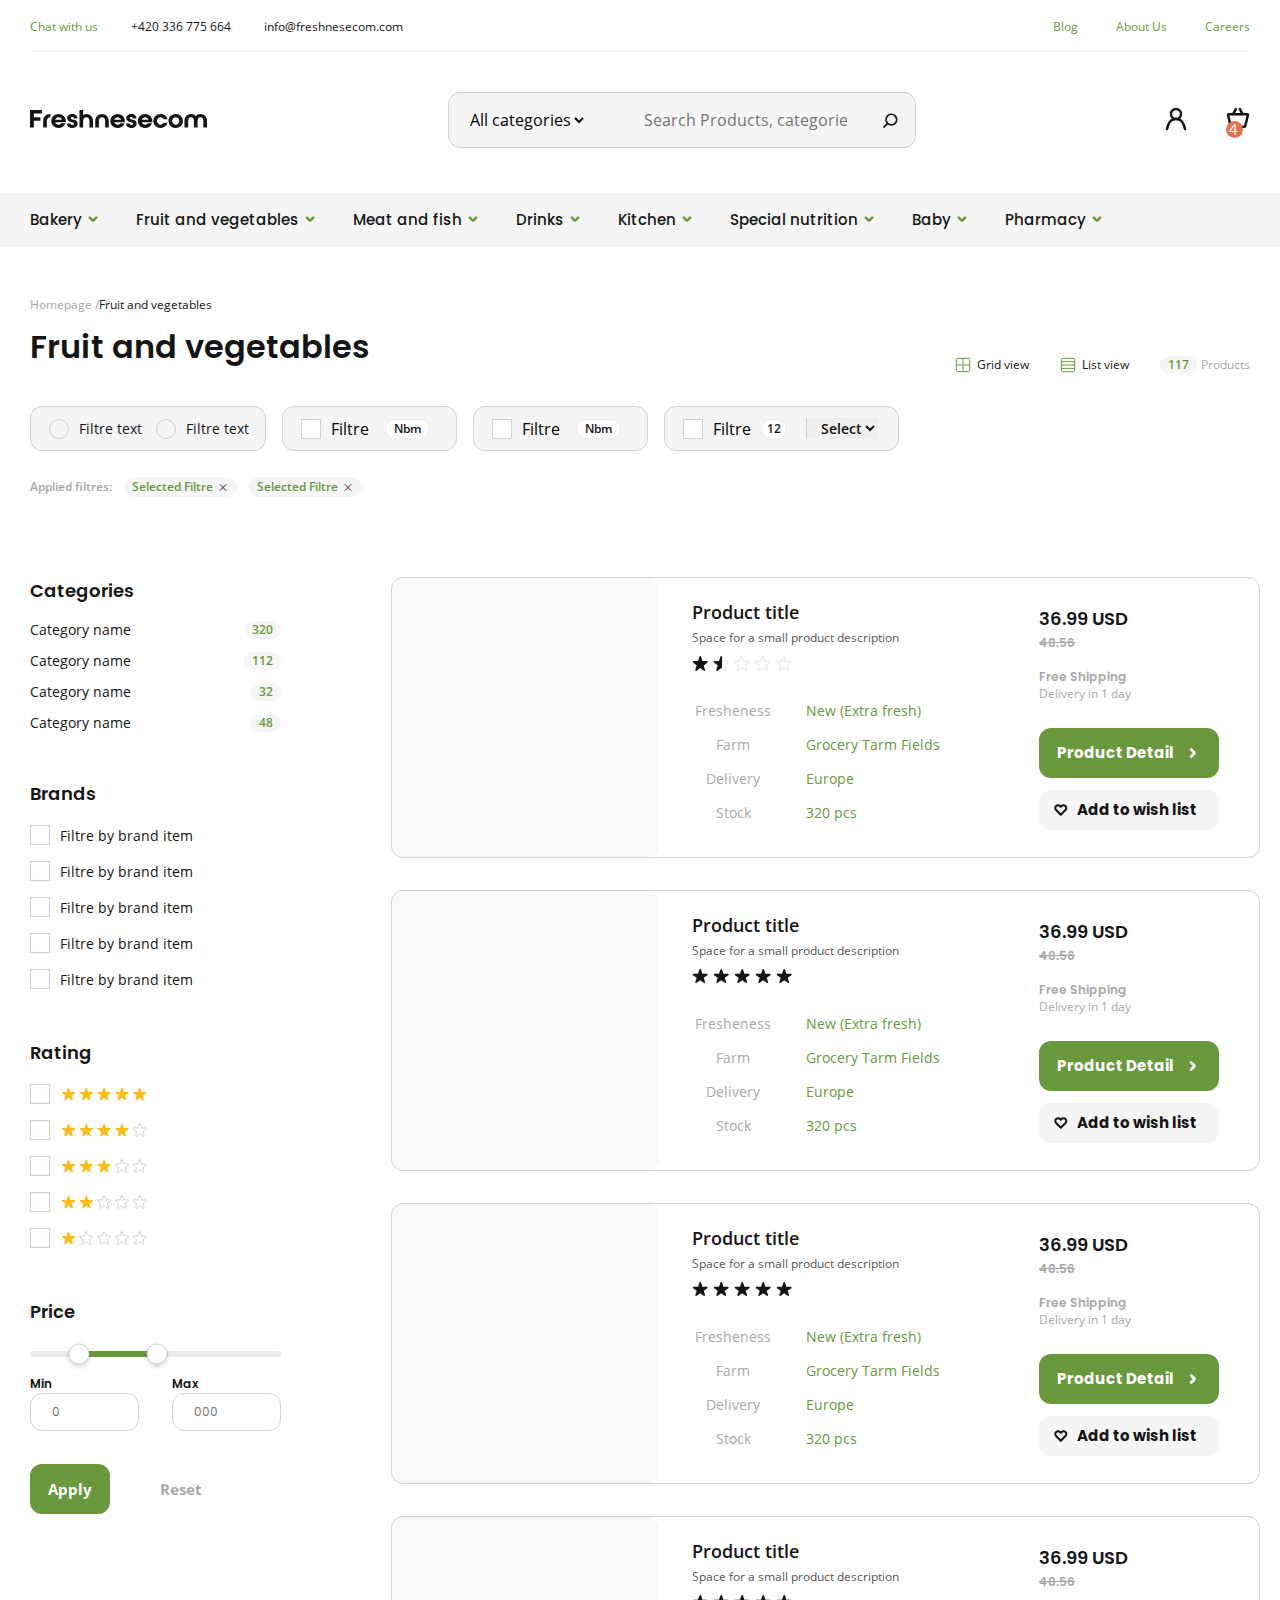
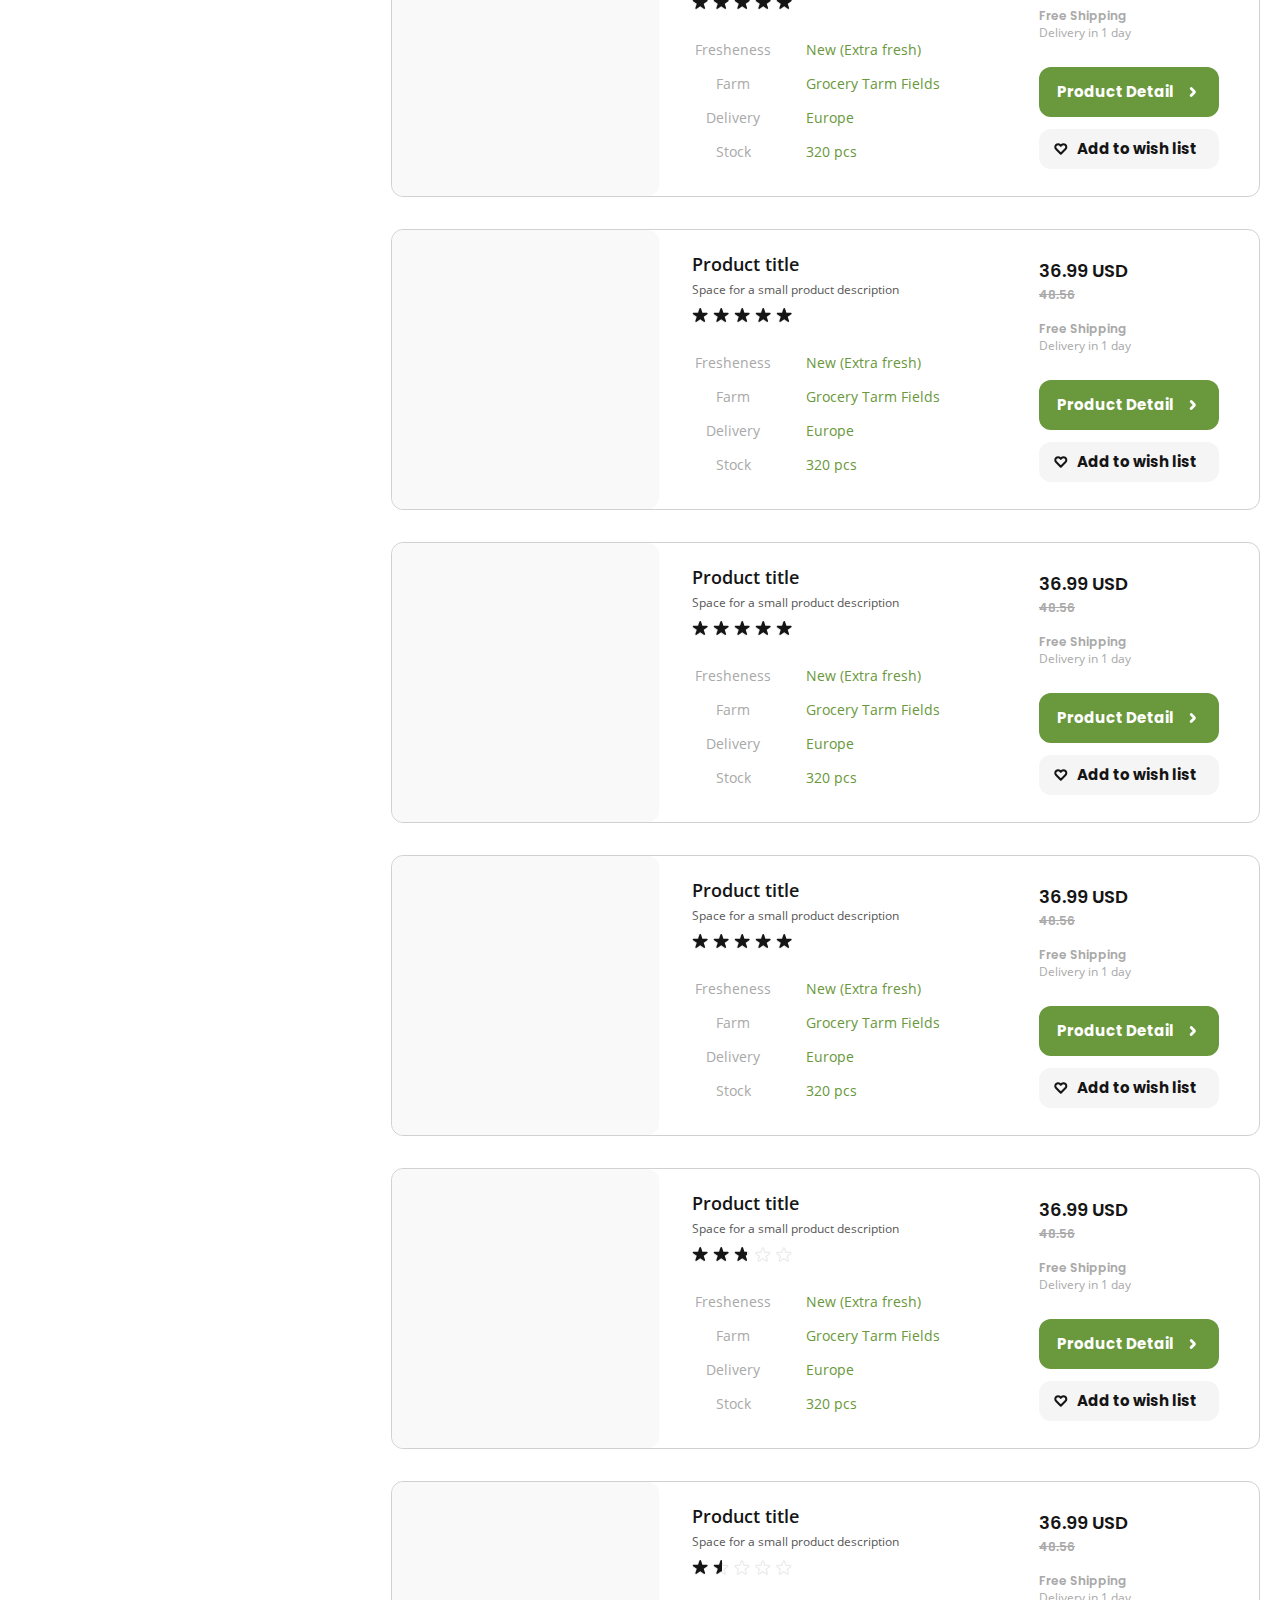
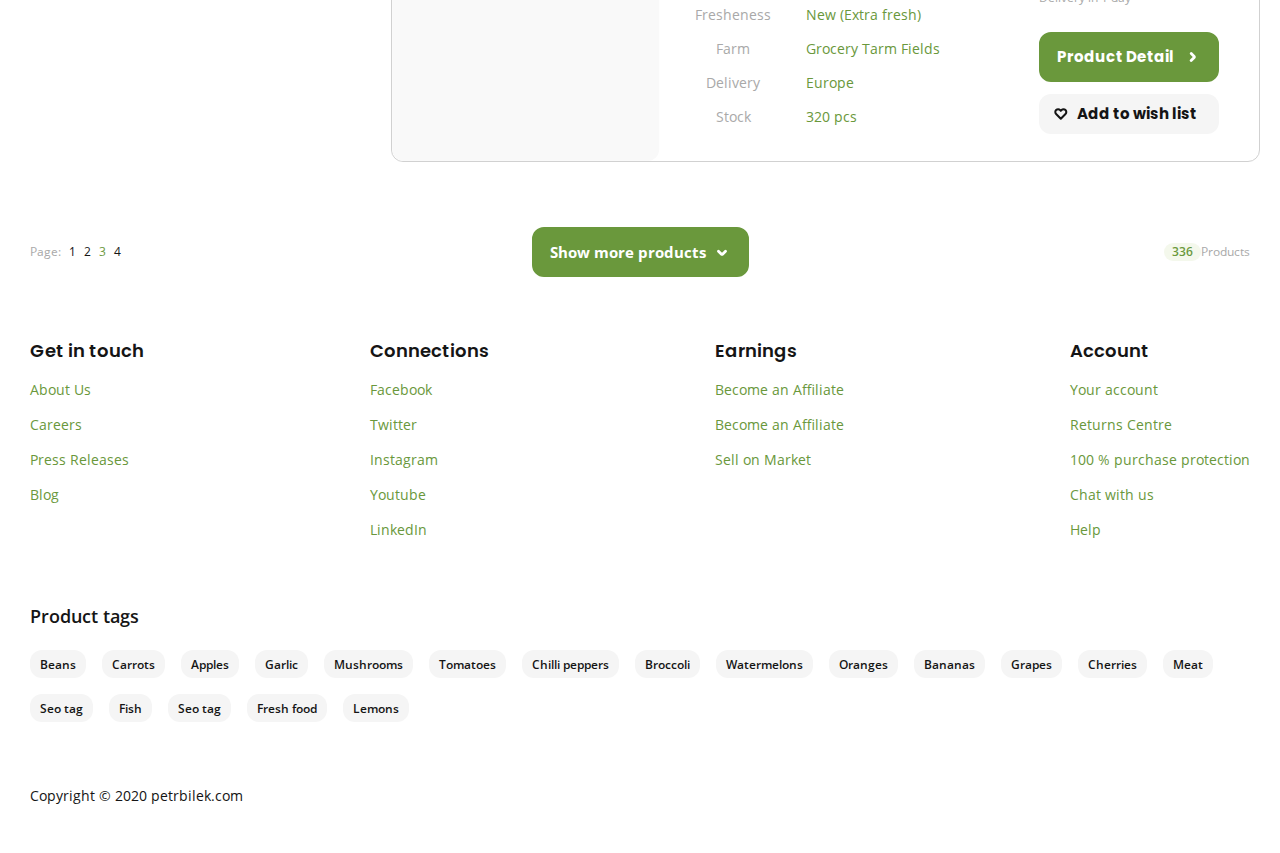
<file: category.html>
<!DOCTYPE html>
<html lang="en">
<head>
  <meta charset="UTF-8">
  <meta http-equiv="X-UA-Compatible" content="IE=edge">
  <meta name="viewport" content="width=device-width, initial-scale=1.0">
  <title>Ecommerce</title>
  <link rel="preconnect" href="https://fonts.googleapis.com">
  <link rel="preconnect" href="https://fonts.gstatic.com" crossorigin>
  <link rel="stylesheet" href="https://fonts.googleapis.com/css2?family=Open+Sans&family=Poppins:wght@500;600;700&display=swap">
  <link rel="stylesheet" href="./css/main.css">
  <link rel="stylesheet" href="./scss/main.scss">
</head>
<body class="body">

  <div class="container">
    <nav class="site-nav">
      <div class="site-nav__content--wrapper">
        <ul class="site-nav__list">
          <li class="site-nav__item">
            <a class="site-nav__link link-green" href="#">
              Chat with us
            </a>
          </li>
          <li class="site-nav__item">
            <a class="site-nav__link link-black" href="tel:+420336775664">+420 336 775 664</a>
          </li>
          <li class="site-nav__item">
            <a class="site-nav__link link-black" href="#">info@freshnesecom.com</a>
          </li>
        </ul>

        <ul class="site-nav__second-list">
          <li class="second-list__item">
            <a class="second-list__link link-green" href="#">Blog</a>
          </li>
          <li class="second-list__item">
            <a class="second-list__link link-green" href="#">About Us</a>
          </li>
          <li class="second-list__item">
            <a class="second-list__link link-green" href="#">Careers</a>
          </li>
        </ul>
      </div>
    </nav>
  </div>

  <main class="site-main">

    <div class="forms js-open-modal">
      <div class="container">
        <div class="form-wrapper">

          <a class="site-logo" href="index.html">
            <img class="form-wrapper__logo" src="./img/freshnesecom.svg" alt="site logo" width="177" height="48">
          </a>

          <div class="form-wrapper-content">
            <form class="form" action="https://echo.htmlacademy.ru" method="POST">
              <div class="custom">
                <select class="custom-select" name="custom">
                  <option value="0">All categories</option>
                  <option value="1">Audi</option>
                  <option value="2">BMW</option>
                  <option value="3">Citroen</option>
                </select>
              </div>
              <input class="search-form" type="search" name="search" placeholder="Search Products, categories ...">
            </form>

            <a class="search-logo" href="#">
              <img class="search-img" src="./img/icon-search.svg" alt="" width="16" height="16">
            </a>
          </div>

          <button class="form-wrapper__button" type="button">
            <img class="form-wrapper__button-img" src="./img/icon-search.svg" alt="" width="25" height="25">
          </button>

          <div class="button">
            <a class="button-people" href="#">
              <svg width="24" height="24" fill="none" xmlns="http://www.w3.org/2000/svg">
                <path d="M3 22l.8-2.9c2.6-9.5 13.8-9.5 16.4 0L21 22" stroke="#151515" stroke-width="2.5"
                  stroke-linecap="round" stroke-linejoin="round" />
                <path d="M12 12a5 5 0 100-10 5 5 0 000 10z" stroke="#151515" stroke-width="2.5" stroke-linecap="round"
                  stroke-linejoin="bevel" />
              </svg>
            </a>

            <a class="button-karzinka" href="#">
              <svg width="24" height="22" fill="none" xmlns="http://www.w3.org/2000/svg">
                <path
                  d="M17.9 19.8H6a1.4 1.4 0 01-1.4-1L2.1 8.2a.7.7 0 01.7-1h18.4a.7.7 0 01.7 1l-2.6 10.6a1.4 1.4 0 01-1.4 1v0zM9.8 2.1L6.9 7.3M13.9 2.1l2.9 5.2"
                  stroke="#151515" stroke-width="2.5" stroke-linecap="round" stroke-linejoin="round" />
              </svg>
            </a>
          </div>

          <button class="form-wrapper__toggler"></button>
          <div class="form-wrapper__features">
            <ul class="form-wrapper__list">
              <li class="form-wrapper__item">
                <a class="form-wrapper__link" href="#">Bakery</a>
              </li>
              <li class="form-wrapper__item">
                <a class="form-wrapper__link" href="#">Fruit and vegetables</a>
              </li>
              <li class="form-wrapper__item">
                <a class="form-wrapper__link" href="#">Meat and fish</a>
              </li>
              <li class="form-wrapper__item">
                <a class="form-wrapper__link" href="#">Drinks</a>
              </li>
              <li class="form-wrapper__item">
                <a class="form-wrapper__link" href="#">Kitchen</a>
              </li>
              <li class="form-wrapper__item">
                <a class="form-wrapper__link" href="#">Special nutrition</a>
              </li>
              <li class="form-wrapper__item">
                <a class="form-wrapper__link" href="#">Baby</a>
              </li>
              <li class="form-wrapper__item">
                <a class="form-wrapper__link" href="#">Pharmacy</a>
              </li>
            </ul>
          </div>
        </div>
      </div>
    </div>

    <section class="features">
      <div class="container">
        <div class="features-content__wrapper">
          <ul class="features-list">
            <li class="features-item">
              <a class="features-item__title">Bakery</a>
              <ul class="drop-down__list">
                <li class="drop-down__item">test</li>
                <li class="drop-down__item">test</li>
                <li class="drop-down__item">test</li>
              </ul>
            </li>
            <li class="features-item">
              <a class="features-item__link">
                <h3 class="features-item__title">Fruit and vegetables</h3>
              </a>
              <ul class="drop-down__list">
                <li class="drop-down__item">test</li>
                <li class="drop-down__item">test</li>
                <li class="drop-down__item">test</li>
              </ul>
            </li>
            <li class="features-item">
              <a class="features-item__title">Meat and fish</a>
              <ul class="drop-down__list">
                <li class="drop-down__item">test</li>
                <li class="drop-down__item">test</li>
                <li class="drop-down__item">test</li>
              </ul>
            </li>
            <li class="features-item">
              <a class="features-item__title">Drinks</a>
              <ul class="drop-down__list">
                <li class="drop-down__item">test</li>
                <li class="drop-down__item">test</li>
                <li class="drop-down__item">test</li>
              </ul>
            </li>
            <li class="features-item">
              <a class="features-item__title">Kitchen</a>
              <ul class="drop-down__list">
                <li class="drop-down__item">test</li>
                <li class="drop-down__item">test</li>
                <li class="drop-down__item">test</li>
              </ul>
            </li>
            <li class="features-item">
              <a class="features-item__title">Special nutrition</a>
              <ul class="drop-down__list">
                <li class="drop-down__item">test</li>
                <li class="drop-down__item">test</li>
                <li class="drop-down__item">test</li>
              </ul>
            </li>
            <li class="features-item">
              <a class="features-item__title">Baby</a>
              <ul class="drop-down__list">
                <li class="drop-down__item">test</li>
                <li class="drop-down__item">test</li>
                <li class="drop-down__item">test</li>
              </ul>
            </li>
            <li class="features-item">
              <a class="features-item__title">Pharmacy</a>
              <ul class="drop-down__list">
                <li class="drop-down__item">test</li>
                <li class="drop-down__item">test</li>
                <li class="drop-down__item">test</li>
              </ul>
            </li>
          </ul>
        </div>
      </div>
    </section>

    <section class="fruit">
      <div class="container">
        <div>
          <p class="friut-text">
            <span class="fruit-text__span">Homepage /</span>Fruit and vegetables</p>
        </div>
        <div class="fruit-wrapper">
          <h1 class="fruit-wrapper__title">Fruit and vegetables</h1>
          <ul class="fruit-wrapper__list">
            <li class="fruit-wrapper__item">
              <svg class="fruit-wrapper__svg" width="16" height="16" viewBox="0 0 16 16" fill="none" xmlns="http://www.w3.org/2000/svg">
                <path d="M13.333 1.33331H2.66634C1.92996 1.33331 1.33301 1.93027 1.33301 2.66665V13.3333C1.33301 14.0697 1.92996 14.6666 2.66634 14.6666H13.333C14.0694 14.6666 14.6663 14.0697 14.6663 13.3333V2.66665C14.6663 1.93027 14.0694 1.33331 13.333 1.33331Z" stroke="#6A983C" stroke-linecap="round" stroke-linejoin="round"/>
                <path d="M1.33301 8H14.6663" stroke="#6A983C" stroke-linecap="round" stroke-linejoin="round"/>
                <path d="M8 1.33331V14.6666" stroke="#6A983C" stroke-linecap="round" stroke-linejoin="round"/>
                </svg>
              <button class="fruit-wrapper__link link-grid">Grid view</button>
            </li>

            <li class="fruit-wrapper__item">
              <svg class="fruit-wrapper__svg" width="16" height="16" viewBox="0 0 16 16" fill="none" xmlns="http://www.w3.org/2000/svg">
                <path d="M13.333 1.33331H2.66634C1.92996 1.33331 1.33301 1.93027 1.33301 2.66665V13.3333C1.33301 14.0697 1.92996 14.6666 2.66634 14.6666H13.333C14.0694 14.6666 14.6663 14.0697 14.6663 13.3333V2.66665C14.6663 1.93027 14.0694 1.33331 13.333 1.33331Z" stroke="#6A983C" stroke-linecap="round" stroke-linejoin="round"/>
                <path d="M1.33301 4.66663H14.6663" stroke="#6A983C" stroke-linecap="round" stroke-linejoin="round"/>
                <path d="M1.33301 8H14.6663" stroke="#6A983C" stroke-linecap="round" stroke-linejoin="round"/>
                <path d="M1.33301 11.3333H14.6663" stroke="#6A983C" stroke-linecap="round" stroke-linejoin="round"/>
                </svg>
              <button class="fruit-wrapper__link link-list">List view</button>
            </li>

            <li class="fruit-wrapper__item">
              <a class="fruit-wrapper__link link-products" href="#">Products</a>
            </li>
          </ul>
        </div>

        <form class="form" action="https://echo.htmlacademy.ru" method="GET">
          <div class="form__wrapper">
            <label class="form__label">
              <input class="form__input input-left visually-hidden" type="radio" name="filtre" value="text">
              <span class="form__span">Filtre text</span>
            </label>

            <label class="form__label">
              <input class="form__input input-right visually-hidden" type="radio" name="filtre" value="text">
              <span class="form__span">Filtre text</span>
            </label>
          </div>

          <div class="check-wrapper">
            <label class="check-wrapper__label">
              <input class="check-wrapper__check visually-hidden" type="checkbox" name="filtre">
              <span class="check-wrapper__span">Filtre</span>
              <span class="check-wrapper__span-nbm">Nbm</span>
            </label>
          </div>

          <div class="check-wrapper">
            <label class="check-wrapper__label">
              <input class="check-wrapper__check visually-hidden" type="checkbox" name="filtre">
              <span class="check-wrapper__span">Filtre</span>
              <span class="check-wrapper__span-nbm">Nbm</span>
            </label>
          </div>

          <div class="select">
            <label class="select__label">
              <input class="select__input visually-hidden" type="checkbox" name="filtre">
              <span class="select__span">Filtre</span>
              <span class="select__number">12</span>
            </label>

            <select class="select__select" name="select">
              <option value="selected" selected>Select</option>
              <option value="selected">one</option>
              <option value="selected">two</option>
              <option value="selected">three</option>
            </select>
          </div>
        </form>

        <div class="applied">
          <p class="applied__text">Applied filtres:</p>
          <button class="applied__green">Selected Filtre</button>
          <button class="applied__green">Selected Filtre</button>
        </div>
      </div>
    </section>

    <section class="categories">
      <div class="container">
        <div class="categories__wrapper">
          <form action="https://echo.htmlacademy.ru" class="category-form" method="GET">
            <div class="categories__list">
              <h2 class="categories__title">Categories</h2>
              <ul class="categories__list">
                <li class="categories__item">
                  <a class="categories__link" href="#">Category name</a>
                  <span class="categories__amount">320</span>
                </li>
                <li class="categories__item">
                  <a class="categories__link" href="#">Category name</a>
                  <span class="categories__amount">112</span>
                </li>
                <li class="categories__item">
                  <a class="categories__link" href="#">Category name</a>
                  <span class="categories__amount">32</span>
                </li>
                <li class="categories__item">
                  <a class="categories__link" href="#">Category name</a>
                  <span class="categories__amount">48</span>
                </li>
              </ul>
            </div>

            <div class="filter">
              <h3 class="filter__title">Brands</h3>
              <ul class="filter__list">
                <li class="filter__item">
                  <label class="filter__label">
                    <input class="filter__input visually-hidden" type="checkbox" name="audi">
                    <span class="filter__text">Filtre by brand item</span>
                  </label>
                </li>
                <li class="filter__item">
                  <label class="filter__label">
                    <input class="filter__input visually-hidden" type="checkbox" name="bmw">
                    <span class="filter__text">Filtre by brand item</span>
                  </label>
                </li>
                <li class="filter__item">
                  <label class="filter__label">
                    <input class="filter__input visually-hidden" type="checkbox" name="mercedes">
                    <span class="filter__text">Filtre by brand item</span>
                  </label>
                </li>
                <li class="filter__item">
                  <label class="filter__label">
                    <input class="filter__input visually-hidden" type="checkbox" name="tesla">
                    <span class="filter__text">Filtre by brand item</span>
                  </label>
                </li>
                <li class="filter__item">
                  <label class="filter__label">
                    <input class="filter__input visually-hidden" type="checkbox" name="lamborghini">
                    <span class="filter__text">Filtre by brand item</span>
                  </label>
                </li>
              </ul>
            </div>

            <div class="rating">
              <h3 class="rating__title">Rating</h3>
              <ul class="rating__list">
                <li class="rating__item">
                  <label class="rating__label">
                    <input class="rating__input visually-hidden" type="checkbox" name="five-stars">
                    <span class="rating__span">
                      <img class="rating__img" src="./img/five-star.svg" alt="five star" width="88" height="16">
                    </span>
                  </label>
                </li>

                <li class="rating__item">
                  <label class="rating__label">
                    <input class="rating__input visually-hidden" type="checkbox" name="four-stars">
                    <span class="rating__span">
                      <img class="rating__img" src="./img/four-stars.svg" alt="five star" width="88" height="16">
                    </span>
                  </label>
                </li>

                <li class="rating__item">
                  <label class="rating__label">
                    <input class="rating__input visually-hidden" type="checkbox" name="three-stars">
                    <span class="rating__span">
                      <img class="rating__img" src="./img/three-stars.svg" alt="five star" width="88" height="16">
                    </span>
                  </label>
                </li>

                <li class="rating__item">
                  <label class="rating__label">
                    <input class="rating__input visually-hidden" type="checkbox" name="two-stars">
                    <span class="rating__span">
                      <img class="rating__img" src="./img/two-stars.svg" alt="five star" width="88" height="16">
                    </span>
                  </label>
                </li>

                <li class="rating__item">
                  <label class="rating__label">
                    <input class="rating__input visually-hidden" type="checkbox" name="one-star">
                    <span class="rating__span">
                      <img class="rating__img" src="./img/one-star.svg" alt="five star" width="88" height="16">
                    </span>
                  </label>
                </li>
              </ul>
            </div>
            <div class="price">
              <h3 class="price__title">Price</h3>
              <img class="price__img" src="./img/price__img.svg" alt="price img" width="251" height="20">
              <div class="price-wrapper">
                <label class="price__label">Min
                  <input class="price-wrapper__input" type="number" name="min_price" placeholder="0">
                </label>

                <label class="price__label label__max">Max
                  <input class="price-wrapper__input" type="number" name="max_price" placeholder="000">
                </label>
              </div>
              <button class="form-button__apply" type="submit">Apply</button>
              <button class="form-button__reset" type="reset">Reset</button>
            </div>
          </form>

          <div class="card">
            <ul class="card__list">
              <li class="card__item">
                <img class="card__img" src="./img/image-light.svg" alt="picture product" width="268" height="280">
                <div class="card__wrapper">
                  <h2 class="card__title">Product title</h2>
                  <p class="card__text">Space for a small product description</p>
                  <div class="card__stars">
                    <div class="card__stars-empty">
                      <img class="card__empty" src="./img/star-empty.svg"
                      alt="" width="16" height="16">
                      <img class="card__empty" src="./img/star-empty.svg"
                      alt="" width="16" height="16">
                      <img class="card__empty" src="./img/star-empty.svg"
                      alt="" width="16" height="16">
                      <img class="card__empty" src="./img/star-empty.svg"
                      alt="" width="16" height="16">
                      <img class="card__empty" src="./img/star-empty.svg"
                      alt="" width="16" height="16">
                    </div>

                    <div class="card__stars-full" style="width: 12%;">
                      <img class="card__full" src="./img/star-full.svg"
                      alt="" width="16" height="16">
                      <img class="card__full" src="./img/star-full.svg"
                      alt="" width="16" height="16">
                      <img class="card__full" src="./img/star-full.svg"
                      alt="" width="16" height="16">
                      <img class="card__full" src="./img/star-full.svg"
                      alt="" width="16" height="16">
                      <img class="card__full" src="./img/star-full.svg"
                      alt="" width="16" height="16">
                    </div>
                  </div>

                  <table class="card__table">
                    <tr class="card__tr">
                      <th class="card__th">Fresheness</th>
                      <td class="card__td">New (Extra fresh)</td>
                    </tr>

                    <tr class="card__tr">
                      <th class="card__th">Farm</th>
                      <td class="card__td">Grocery Tarm Fields</td>
                    </tr>

                    <tr class="card__tr">
                      <th class="card__th">Delivery</th>
                      <td class="card__td">Europe</td>
                    </tr>

                    <tr class="card__tr">
                      <th class="card__th">Stock</th>
                      <td class="card__td">320 pcs</td>
                    </tr>
                  </table>
                </div>

                <div class="card__inner">
                 <div>
                  <p class="card__price">36.99 USD</p>
                  <span class="card__span">48.56</span>
                 </div>
                  <p class="card__free">Free Shipping</p>
                  <p class="card__delivery">Delivery in 1 day</p>

                  <a class="card__link" href="#">Product Detail</a>
                  <button class="card__button" type="button">Add to wish list</button>
                  <button class="card__buy">Buy now</button>
                </div>
              </li>

              <li class="card__item">
                <img class="card__img" src="./img/image-light.svg" alt="picture product" width="268" height="280">

                <div class="card__wrapper">
                  <h2 class="card__title">Product title</h2>
                  <p class="card__text">Space for a small product description</p>
                  <div class="card__stars">
                    <div class="card__stars-empty">
                      <img class="card__empty" src="./img/star-empty.svg"
                      alt="" width="16" height="16">
                      <img class="card__empty" src="./img/star-empty.svg"
                      alt="" width="16" height="16">
                      <img class="card__empty" src="./img/star-empty.svg"
                      alt="" width="16" height="16">
                      <img class="card__empty" src="./img/star-empty.svg"
                      alt="" width="16" height="16">
                      <img class="card__empty" src="./img/star-empty.svg"
                      alt="" width="16" height="16">
                    </div>

                    <div class="card__stars-full" style="width: 42%;">
                      <img class="card__full" src="./img/star-full.svg"
                      alt="" width="16" height="16">
                      <img class="card__full" src="./img/star-full.svg"
                      alt="" width="16" height="16">
                      <img class="card__full" src="./img/star-full.svg"
                      alt="" width="16" height="16">
                      <img class="card__full" src="./img/star-full.svg"
                      alt="" width="16" height="16">
                      <img class="card__full" src="./img/star-full.svg"
                      alt="" width="16" height="16">
                    </div>
                  </div>

                  <table class="card__table">
                    <tr class="card__tr">
                      <th class="card__th">Fresheness</th>
                      <td class="card__td">New (Extra fresh)</td>
                    </tr>

                    <tr class="card__tr">
                      <th class="card__th">Farm</th>
                      <td class="card__td">Grocery Tarm Fields</td>
                    </tr>

                    <tr class="card__tr">
                      <th class="card__th">Delivery</th>
                      <td class="card__td">Europe</td>
                    </tr>

                    <tr class="card__tr">
                      <th class="card__th">Stock</th>
                      <td class="card__td">320 pcs</td>
                    </tr>
                  </table>
                </div>

                <div class="card__inner">
                 <div>
                  <p class="card__price">36.99 USD</p>
                  <span class="card__span">48.56</span>
                 </div>
                  <p class="card__free">Free Shipping</p>
                  <p class="card__delivery">Delivery in 1 day</p>

                  <a class="card__link" href="#">Product Detail</a>
                  <button class="card__button" type="button">Add to wish list</button>
                  <button class="card__buy">Buy now</button>
                </div>
              </li>

              <li class="card__item">
                <img class="card__img" src="./img/image-light.svg" alt="picture product" width="268" height="280">

                <div class="card__wrapper">
                  <h2 class="card__title">Product title</h2>
                  <p class="card__text">Space for a small product description</p>
                  <div class="card__stars">
                    <div class="card__stars-empty">
                      <img class="card__empty" src="./img/star-empty.svg"
                      alt="" width="16" height="16">
                      <img class="card__empty" src="./img/star-empty.svg"
                      alt="" width="16" height="16">
                      <img class="card__empty" src="./img/star-empty.svg"
                      alt="" width="16" height="16">
                      <img class="card__empty" src="./img/star-empty.svg"
                      alt="" width="16" height="16">
                      <img class="card__empty" src="./img/star-empty.svg"
                      alt="" width="16" height="16">
                    </div>

                    <div class="card__stars-full" style="width: 42%;">
                      <img class="card__full" src="./img/star-full.svg"
                      alt="" width="16" height="16">
                      <img class="card__full" src="./img/star-full.svg"
                      alt="" width="16" height="16">
                      <img class="card__full" src="./img/star-full.svg"
                      alt="" width="16" height="16">
                      <img class="card__full" src="./img/star-full.svg"
                      alt="" width="16" height="16">
                      <img class="card__full" src="./img/star-full.svg"
                      alt="" width="16" height="16">
                    </div>
                  </div>

                  <table class="card__table">
                    <tr class="card__tr">
                      <th class="card__th">Fresheness</th>
                      <td class="card__td">New (Extra fresh)</td>
                    </tr>

                    <tr class="card__tr">
                      <th class="card__th">Farm</th>
                      <td class="card__td">Grocery Tarm Fields</td>
                    </tr>

                    <tr class="card__tr">
                      <th class="card__th">Delivery</th>
                      <td class="card__td">Europe</td>
                    </tr>

                    <tr class="card__tr">
                      <th class="card__th">Stock</th>
                      <td class="card__td">320 pcs</td>
                    </tr>
                  </table>
                </div>

                <div class="card__inner">
                 <div>
                  <p class="card__price">36.99 USD</p>
                  <span class="card__span">48.56</span>
                 </div>
                  <p class="card__free">Free Shipping</p>
                  <p class="card__delivery">Delivery in 1 day</p>
                  <a class="card__link" href="#">Product Detail</a>
                  <button class="card__button" type="button">Add to wish list</button>
                  <button class="card__buy">Buy now</button>
                </div>
              </li>

              <li class="card__item">
                <img class="card__img" src="./img/image-light.svg" alt="picture product" width="268" height="280">

                <div class="card__wrapper">
                  <h2 class="card__title">Product title</h2>
                  <p class="card__text">Space for a small product description</p>
                  <div class="card__stars">
                    <div class="card__stars-empty">
                      <img class="card__empty" src="./img/star-empty.svg"
                      alt="" width="16" height="16">
                      <img class="card__empty" src="./img/star-empty.svg"
                      alt="" width="16" height="16">
                      <img class="card__empty" src="./img/star-empty.svg"
                      alt="" width="16" height="16">
                      <img class="card__empty" src="./img/star-empty.svg"
                      alt="" width="16" height="16">
                      <img class="card__empty" src="./img/star-empty.svg"
                      alt="" width="16" height="16">
                    </div>

                    <div class="card__stars-full" style="width: 42%;">
                      <img class="card__full" src="./img/star-full.svg"
                      alt="" width="16" height="16">
                      <img class="card__full" src="./img/star-full.svg"
                      alt="" width="16" height="16">
                      <img class="card__full" src="./img/star-full.svg"
                      alt="" width="16" height="16">
                      <img class="card__full" src="./img/star-full.svg"
                      alt="" width="16" height="16">
                      <img class="card__full" src="./img/star-full.svg"
                      alt="" width="16" height="16">
                    </div>
                  </div>

                  <table class="card__table">
                    <tr class="card__tr">
                      <th class="card__th">Fresheness</th>
                      <td class="card__td">New (Extra fresh)</td>
                    </tr>

                    <tr class="card__tr">
                      <th class="card__th">Farm</th>
                      <td class="card__td">Grocery Tarm Fields</td>
                    </tr>

                    <tr class="card__tr">
                      <th class="card__th">Delivery</th>
                      <td class="card__td">Europe</td>
                    </tr>

                    <tr class="card__tr">
                      <th class="card__th">Stock</th>
                      <td class="card__td">320 pcs</td>
                    </tr>
                  </table>
                </div>

                <div class="card__inner">
                 <div>
                  <p class="card__price">36.99 USD</p>
                  <span class="card__span">48.56</span>
                 </div>
                  <p class="card__free">Free Shipping</p>
                  <p class="card__delivery">Delivery in 1 day</p>
                  <a class="card__link" href="#">Product Detail</a>
                  <button class="card__button" type="button">Add to wish list</button>
                  <button class="card__buy">Buy now</button>
                </div>
              </li>

              <li class="card__item">
                <img class="card__img" src="./img/image-light.svg" alt="picture product" width="268" height="280">

                <div class="card__wrapper">
                  <h2 class="card__title">Product title</h2>
                  <p class="card__text">Space for a small product description</p>
                  <div class="card__stars">
                    <div class="card__stars-empty">
                      <img class="card__empty" src="./img/star-empty.svg"
                      alt="" width="16" height="16">
                      <img class="card__empty" src="./img/star-empty.svg"
                      alt="" width="16" height="16">
                      <img class="card__empty" src="./img/star-empty.svg"
                      alt="" width="16" height="16">
                      <img class="card__empty" src="./img/star-empty.svg"
                      alt="" width="16" height="16">
                      <img class="card__empty" src="./img/star-empty.svg"
                      alt="" width="16" height="16">
                    </div>

                    <div class="card__stars-full" style="width: 42%;">
                      <img class="card__full" src="./img/star-full.svg"
                      alt="" width="16" height="16">
                      <img class="card__full" src="./img/star-full.svg"
                      alt="" width="16" height="16">
                      <img class="card__full" src="./img/star-full.svg"
                      alt="" width="16" height="16">
                      <img class="card__full" src="./img/star-full.svg"
                      alt="" width="16" height="16">
                      <img class="card__full" src="./img/star-full.svg"
                      alt="" width="16" height="16">
                    </div>
                  </div>

                  <table class="card__table">
                    <tr class="card__tr">
                      <th class="card__th">Fresheness</th>
                      <td class="card__td">New (Extra fresh)</td>
                    </tr>

                    <tr class="card__tr">
                      <th class="card__th">Farm</th>
                      <td class="card__td">Grocery Tarm Fields</td>
                    </tr>

                    <tr class="card__tr">
                      <th class="card__th">Delivery</th>
                      <td class="card__td">Europe</td>
                    </tr>

                    <tr class="card__tr">
                      <th class="card__th">Stock</th>
                      <td class="card__td">320 pcs</td>
                    </tr>
                  </table>
                </div>

                <div class="card__inner">
                  <div>
                    <p class="card__price">36.99 USD</p>
                    <span class="card__span">48.56</span>
                  </div>
                  <p class="card__free">Free Shipping</p>
                  <p class="card__delivery">Delivery in 1 day</p>

                  <a class="card__link" href="#">Product Detail</a>
                  <button class="card__button" type="button">Add to wish list</button>
                  <button class="card__buy">Buy now</button>
                </div>
              </li>

              <li class="card__item">
                <img class="card__img" src="./img/image-light.svg" alt="picture product" width="268" height="280">

                <div class="card__wrapper">
                  <h2 class="card__title">Product title</h2>
                  <p class="card__text">Space for a small product description</p>
                  <div class="card__stars">
                    <div class="card__stars-empty">
                      <img class="card__empty" src="./img/star-empty.svg"
                      alt="" width="16" height="16">
                      <img class="card__empty" src="./img/star-empty.svg"
                      alt="" width="16" height="16">
                      <img class="card__empty" src="./img/star-empty.svg"
                      alt="" width="16" height="16">
                      <img class="card__empty" src="./img/star-empty.svg"
                      alt="" width="16" height="16">
                      <img class="card__empty" src="./img/star-empty.svg"
                      alt="" width="16" height="16">
                    </div>

                    <div class="card__stars-full" style="width: 42%;">
                      <img class="card__full" src="./img/star-full.svg"
                      alt="" width="16" height="16">
                      <img class="card__full" src="./img/star-full.svg"
                      alt="" width="16" height="16">
                      <img class="card__full" src="./img/star-full.svg"
                      alt="" width="16" height="16">
                      <img class="card__full" src="./img/star-full.svg"
                      alt="" width="16" height="16">
                      <img class="card__full" src="./img/star-full.svg"
                      alt="" width="16" height="16">
                    </div>
                  </div>

                  <table class="card__table">
                    <tr class="card__tr">
                      <th class="card__th">Fresheness</th>
                      <td class="card__td">New (Extra fresh)</td>
                    </tr>

                    <tr class="card__tr">
                      <th class="card__th">Farm</th>
                      <td class="card__td">Grocery Tarm Fields</td>
                    </tr>

                    <tr class="card__tr">
                      <th class="card__th">Delivery</th>
                      <td class="card__td">Europe</td>
                    </tr>

                    <tr class="card__tr">
                      <th class="card__th">Stock</th>
                      <td class="card__td">320 pcs</td>
                    </tr>
                  </table>
                </div>

                <div class="card__inner">
                  <div>
                    <p class="card__price">36.99 USD</p>
                    <span class="card__span">48.56</span>
                  </div>
                  <p class="card__free">Free Shipping</p>
                  <p class="card__delivery">Delivery in 1 day</p>

                  <a class="card__link" href="#">Product Detail</a>
                  <button class="card__button" type="button">Add to wish list</button>
                  <button class="card__buy">Buy now</button>
                </div>
              </li>

              <li class="card__item">
                <img class="card__img" src="./img/image-light.svg" alt="picture product" width="268" height="280">

                <div class="card__wrapper">
                  <h2 class="card__title">Product title</h2>
                  <p class="card__text">Space for a small product description</p>
                  <div class="card__stars">
                    <div class="card__stars-empty">
                      <img class="card__empty" src="./img/star-empty.svg"
                      alt="" width="16" height="16">
                      <img class="card__empty" src="./img/star-empty.svg"
                      alt="" width="16" height="16">
                      <img class="card__empty" src="./img/star-empty.svg"
                      alt="" width="16" height="16">
                      <img class="card__empty" src="./img/star-empty.svg"
                      alt="" width="16" height="16">
                      <img class="card__empty" src="./img/star-empty.svg"
                      alt="" width="16" height="16">
                    </div>

                    <div class="card__stars-full" style="width: 42%;">
                      <img class="card__full" src="./img/star-full.svg"
                      alt="" width="16" height="16">
                      <img class="card__full" src="./img/star-full.svg"
                      alt="" width="16" height="16">
                      <img class="card__full" src="./img/star-full.svg"
                      alt="" width="16" height="16">
                      <img class="card__full" src="./img/star-full.svg"
                      alt="" width="16" height="16">
                      <img class="card__full" src="./img/star-full.svg"
                      alt="" width="16" height="16">
                    </div>
                  </div>

                  <table class="card__table">
                    <tr class="card__tr">
                      <th class="card__th">Fresheness</th>
                      <td class="card__td">New (Extra fresh)</td>
                    </tr>

                    <tr class="card__tr">
                      <th class="card__th">Farm</th>
                      <td class="card__td">Grocery Tarm Fields</td>
                    </tr>

                    <tr class="card__tr">
                      <th class="card__th">Delivery</th>
                      <td class="card__td">Europe</td>
                    </tr>

                    <tr class="card__tr">
                      <th class="card__th">Stock</th>
                      <td class="card__td">320 pcs</td>
                    </tr>
                  </table>
                </div>

                <div class="card__inner">
                  <div>
                    <p class="card__price">36.99 USD</p>
                    <span class="card__span">48.56</span>
                  </div>
                  <p class="card__free">Free Shipping</p>
                  <p class="card__delivery">Delivery in 1 day</p>

                  <a class="card__link" href="#">Product Detail</a>
                  <button class="card__button" type="button">Add to wish list</button>
                  <button class="card__buy">Buy now</button>
                </div>
              </li>

              <li class="card__item">
                <img class="card__img" src="./img/image-light.svg" alt="picture product" width="268" height="280">

                <div class="card__wrapper">
                  <h2 class="card__title">Product title</h2>
                  <p class="card__text">Space for a small product description</p>
                  <div class="card__stars">
                    <div class="card__stars-empty">
                      <img class="card__empty" src="./img/star-empty.svg"
                      alt="" width="16" height="16">
                      <img class="card__empty" src="./img/star-empty.svg"
                      alt="" width="16" height="16">
                      <img class="card__empty" src="./img/star-empty.svg"
                      alt="" width="16" height="16">
                      <img class="card__empty" src="./img/star-empty.svg"
                      alt="" width="16" height="16">
                      <img class="card__empty" src="./img/star-empty.svg"
                      alt="" width="16" height="16">
                    </div>

                    <div class="card__stars-full" style="width: 22%;">
                      <img class="card__full" src="./img/star-full.svg"
                      alt="" width="16" height="16">
                      <img class="card__full" src="./img/star-full.svg"
                      alt="" width="16" height="16">
                      <img class="card__full" src="./img/star-full.svg"
                      alt="" width="16" height="16">
                      <img class="card__full" src="./img/star-full.svg"
                      alt="" width="16" height="16">
                      <img class="card__full" src="./img/star-full.svg"
                      alt="" width="16" height="16">
                    </div>
                  </div>

                  <table class="card__table">
                    <tr class="card__tr">
                      <th class="card__th">Fresheness</th>
                      <td class="card__td">New (Extra fresh)</td>
                    </tr>

                    <tr class="card__tr">
                      <th class="card__th">Farm</th>
                      <td class="card__td">Grocery Tarm Fields</td>
                    </tr>

                    <tr class="card__tr">
                      <th class="card__th">Delivery</th>
                      <td class="card__td">Europe</td>
                    </tr>

                    <tr class="card__tr">
                      <th class="card__th">Stock</th>
                      <td class="card__td">320 pcs</td>
                    </tr>
                  </table>
                </div>

                <div class="card__inner">
                  <div>
                    <p class="card__price">36.99 USD</p>
                    <span class="card__span">48.56</span>
                  </div>
                  <p class="card__free">Free Shipping</p>
                  <p class="card__delivery">Delivery in 1 day</p>

                  <a class="card__link" href="#">Product Detail</a>
                  <button class="card__button" type="button">Add to wish list</button>
                  <button class="card__buy">Buy now</button>
                </div>
              </li>

              <li class="card__item">
                <img class="card__img" src="./img/image-light.svg" alt="picture product" width="268" height="280">

                <div class="card__wrapper">
                  <h2 class="card__title">Product title</h2>
                  <p class="card__text">Space for a small product description</p>
                  <div class="card__stars">
                    <div class="card__stars-empty">
                      <img class="card__empty" src="./img/star-empty.svg"
                      alt="" width="16" height="16">
                      <img class="card__empty" src="./img/star-empty.svg"
                      alt="" width="16" height="16">
                      <img class="card__empty" src="./img/star-empty.svg"
                      alt="" width="16" height="16">
                      <img class="card__empty" src="./img/star-empty.svg"
                      alt="" width="16" height="16">
                      <img class="card__empty" src="./img/star-empty.svg"
                      alt="" width="16" height="16">
                    </div>

                    <div class="card__stars-full" style="width: 12%;">
                      <img class="card__full" src="./img/star-full.svg"
                      alt="" width="16" height="16">
                      <img class="card__full" src="./img/star-full.svg"
                      alt="" width="16" height="16">
                      <img class="card__full" src="./img/star-full.svg"
                      alt="" width="16" height="16">
                      <img class="card__full" src="./img/star-full.svg"
                      alt="" width="16" height="16">
                      <img class="card__full" src="./img/star-full.svg"
                      alt="" width="16" height="16">
                    </div>
                  </div>

                  <table class="card__table">
                    <tr class="card__tr">
                      <th class="card__th">Fresheness</th>
                      <td class="card__td">New (Extra fresh)</td>
                    </tr>

                    <tr class="card__tr">
                      <th class="card__th">Farm</th>
                      <td class="card__td">Grocery Tarm Fields</td>
                    </tr>

                    <tr class="card__tr">
                      <th class="card__th">Delivery</th>
                      <td class="card__td">Europe</td>
                    </tr>

                    <tr class="card__tr">
                      <th class="card__th">Stock</th>
                      <td class="card__td">320 pcs</td>
                    </tr>
                  </table>
                </div>

                <div class="card__inner">
                  <div>
                    <p class="card__price">36.99 USD</p>
                    <span class="card__span">48.56</span>
                  </div>
                  <p class="card__free">Free Shipping</p>
                  <p class="card__delivery">Delivery in 1 day</p>

                  <a class="card__link" href="#">Product Detail</a>
                  <button class="card__button" type="button">Add to wish list</button>
                  <button class="card__buy">Buy now</button>
                </div>
              </li>
            </ul>
          </div>
        </div>
      </div>
    </section>

    <section class="more">
      <div class="container">
        <div class="more__show">
          <div class="more__wrapper">
            <p class="more__text">Page:</p>
            <span class="more__number">1</span>
            <span class="more__number">2</span>
            <span class="more__number green-number">3</span>
            <span class="more__number">4</span>
          </div>
          <button class="more__button" type="button">Show more products</button>
          <p class="more__products">Products</p>
        </div>
      </div>
    </section>
  </main>

  <footer class="site-footer">
    <section>
      <div class="container">
        <div class="site-footer__top">

          <div class="site-footer__top-content">
            <h2 class="site-footer__top-title">Get in touch</h2>
            <ul class="site-footer__top-list">
              <li class="site-footer__top-item">
                <a class="site-footer__top-link" href="#">About Us</a>
              </li>
              <li class="site-footer__top-item">
                <a class="site-footer__top-link" href="#">Careers</a>
              </li>
              <li class="site-footer__top-item">
                <a class="site-footer__top-link" href="#">Press Releases</a>
              </li>
              <li class="site-footer__top-item">
                <a class="site-footer__top-link" href="#">Blog</a>
              </li>
            </ul>
          </div>
          <div class="site-footer__top-content">
            <h2 class="site-footer__top-title">Connections</h2>
            <ul class="site-footer__top-list">
              <li class="site-footer__top-item">
                <a class="site-footer__top-link" href="#">Facebook</a>
              </li>
              <li class="site-footer__top-item">
                <a class="site-footer__top-link" href="#">Twitter</a>
              </li>
              <li class="site-footer__top-item">
                <a class="site-footer__top-link" href="#">Instagram</a>
              </li>
              <li class="site-footer__top-item">
                <a class="site-footer__top-link" href="#">Youtube</a>
              </li>
              <li class="site-footer__top-item">
                <a class="site-footer__top-link" href="#">LinkedIn</a>
              </li>
            </ul>
          </div>

          <div class="site-footer__top-content">
            <h2 class="site-footer__top-title">Earnings</h2>
            <ul class="site-footer__top-list">
              <li class="site-footer__top-item">
                <a class="site-footer__top-link" href="#">Become an Affiliate</a>
              </li>
              <li class="site-footer__top-item">
                <a class="site-footer__top-link" href="#">Become an Affiliate</a>
              </li>
              <li class="site-footer__top-item">
                <a class="site-footer__top-link" href="#">Sell on Market</a>
              </li>
            </ul>
          </div>

          <div class="site-footer__top-content">
            <h2 class="site-footer__top-title">Account</h2>
            <ul class="site-footer__top-list">
              <li class="site-footer__top-item">
                <a class="site-footer__top-link" href="#">Your account</a>
              </li>
              <li class="site-footer__top-item">
                <a class="site-footer__top-link" href="#">Returns Centre</a>
              </li>
              <li class="site-footer__top-item">
                <a class="site-footer__top-link" href="#">100 % purchase protection</a>
              </li>
              <li class="site-footer__top-item">
                <a class="site-footer__top-link" href="#">Chat with us</a>
              </li>
              <li class="site-footer__top-item">
                <a class="site-footer__top-link" href="#">Help</a>
              </li>
            </ul>
          </div>
        </div>
      </div>
    </section>

    <section class="products">
      <div class="container">
        <h1 class="visually-hidden">Product tags</h1>
        <h2 class="products-title">Product tags</h2>

        <ul class="products-list">
          <li class="products-item">
            <a href="#" class="products-link">Beans</a>
          </li>
          <li class="products-item">
            <a href="#" class="products-link">Carrots</a>
          </li>
          <li class="products-item">
            <a href="#" class="products-link">Apples</a>
          </li>
          <li class="products-item">
            <a href="#" class="products-link">Garlic</a>
          </li>
          <li class="products-item">
            <a href="#" class="products-link">Mushrooms</a>
          </li>
          <li class="products-item">
            <a href="#" class="products-link">Tomatoes</a>
          </li>
          <li class="products-item">
            <a href="#" class="products-link">Chilli peppers</a>
          </li>
          <li class="products-item">
            <a href="#" class="products-link">Broccoli</a>
          </li>
          <li class="products-item">
            <a href="#" class="products-link">Watermelons</a>
          </li>
          <li class="products-item">
            <a href="#" class="products-link">Oranges</a>
          </li>
          <li class="products-item">
            <a href="#" class="products-link">Bananas</a>
          </li>
          <li class="products-item">
            <a href="#" class="products-link">Grapes</a>
          </li>
          <li class="products-item">
            <a href="#" class="products-link">Cherries</a>
          </li>
          <li class="products-item">
            <a href="#" class="products-link">Meat</a>
          </li>
          <li class="products-item">
            <a href="#" class="products-link">Seo tag</a>
          </li>
          <li class="products-item">
            <a href="#" class="products-link">Fish</a>
          </li>
          <li class="products-item">
            <a href="#" class="products-link">Seo tag</a>
          </li>
          <li class="products-item">
            <a href="#" class="products-link">Fresh food</a>
          </li>
          <li class="products-item">
            <a href="#" class="products-link">Lemons</a>
          </li>
        </ul>

        <div class="copyright-link__wrapper">
          <a class="copyright-link" href="#">Copyright © 2020 petrbilek.com</a>
        </div>
      </div>
    </section>
  </footer>

  <section class="modal">
    <div class="modal__content">
      <div class="modal__wrapper">
        <h2 class="modal__heading">Shopping cart</h2>
        <button class="modal__button">Close</button>
      </div>

      <ul class="modal__list">
        <li class="modal__item">
          <div class="modal__item-wrapper">
            <img class="modal__item-img" src="./img/rectangle.png" alt="product image" width="100" height="67">
            <button class="modal__item-wishlist" type="button">Wishlist</button>
            <button class="modal__item-compare" type="button">Compare</button>
            <button class="modal__item-remove" type="button">Remove</button>
          </div>

          <div class="modal__item-right">
            <h3 class="modal__item-heading">Product title</h3>
            <table class="modal__item-table">
              <tr>
                <th class="modal__item-th">Farm:</th>
                <td class="modal__item-td">Tharamis Farm</td>
              </tr>
              <tr>
                <th class="modal__item-th">Freshness:</th>
                <td class="modal__item-td">1 day old</td>
              </tr>
            </table>
            <div class="card__stars">
              <div class="card__stars-empty">
                <img class="card__empty" src="./img/star-empty.svg"
                alt="" width="16" height="16">
                <img class="card__empty" src="./img/star-empty.svg"
                alt="" width="16" height="16">
                <img class="card__empty" src="./img/star-empty.svg"
                alt="" width="16" height="16">
                <img class="card__empty" src="./img/star-empty.svg"
                alt="" width="16" height="16">
                <img class="card__empty" src="./img/star-empty.svg"
                alt="" width="16" height="16">
              </div>

              <div class="card__stars-full" style="width: 32%;">
                <img class="card__full" src="./img/star-full.svg"
                alt="" width="16" height="16">
                <img class="card__full" src="./img/star-full.svg"
                alt="" width="16" height="16">
                <img class="card__full" src="./img/star-full.svg"
                alt="" width="16" height="16">
                <img class="card__full" src="./img/star-full.svg"
                alt="" width="16" height="16">
                <img class="card__full" src="./img/star-full.svg"
                alt="" width="16" height="16">
              </div>
            </div>

            <div class="modal__item-inner">
              <div class="modal__item-prices">
                <span class="modal__item-green">36.99 USD</span>
                <span class="modal__item-grey">48.56 USD</span>
              </div>

              <div class="modal__item-wrap">
                <span class="modal__item-pcs">1 pcs</span>
                <select class="modal__item-select" name="pcs">
                  <option selected>Pcs</option>
                  <option value="one">1</option>
                  <option value="two">2</option>
                  <option value="three">3</option>
                  <option value="four">4</option>
                  <option value="five">5</option>
                </select>
              </div>
            </div>
          </div>
        </li>

        <li class="modal__item">
          <div class="modal__item-wrapper">
            <img class="modal__item-img" src="./img/rectangle.png" alt="product image" width="100" height="67">
            <button class="modal__item-wishlist" type="button">Wishlist</button>
            <button class="modal__item-compare" type="button">Compare</button>
            <button class="modal__item-remove" type="button">Remove</button>
          </div>


          <div class="modal__item-right">
            <h3 class="modal__item-heading">Product title</h3>
            <table class="modal__item-table">
              <tr>
                <th class="modal__item-th">Farm:</th>
                <td class="modal__item-td">Tharamis Farm</td>
              </tr>

              <tr>
                <th class="modal__item-th">Freshness:</th>
                <td class="modal__item-td">1 day old</td>
              </tr>
            </table>
            <div class="card__stars">
              <div class="card__stars-empty">
                <img class="card__empty" src="./img/star-empty.svg"
                alt="" width="16" height="16">
                <img class="card__empty" src="./img/star-empty.svg"
                alt="" width="16" height="16">
                <img class="card__empty" src="./img/star-empty.svg"
                alt="" width="16" height="16">
                <img class="card__empty" src="./img/star-empty.svg"
                alt="" width="16" height="16">
                <img class="card__empty" src="./img/star-empty.svg"
                alt="" width="16" height="16">
              </div>

              <div class="card__stars-full" style="width: 32%;">
                <img class="card__full" src="./img/star-full.svg"
                alt="" width="16" height="16">
                <img class="card__full" src="./img/star-full.svg"
                alt="" width="16" height="16">
                <img class="card__full" src="./img/star-full.svg"
                alt="" width="16" height="16">
                <img class="card__full" src="./img/star-full.svg"
                alt="" width="16" height="16">
                <img class="card__full" src="./img/star-full.svg"
                alt="" width="16" height="16">
              </div>
            </div>

            <div class="modal__item-inner">
              <div class="modal__item-prices">
                <span class="modal__item-green">36.99 USD</span>
                <span class="modal__item-grey">48.56 USD</span>
              </div>

              <div class="modal__item-wrap">
                <span class="modal__item-pcs">1 pcs</span>
                <select class="modal__item-select" name="pcs">
                  <option selected>Pcs</option>
                  <option value="one">1</option>
                  <option value="two">2</option>
                  <option value="three">3</option>
                  <option value="four">4</option>
                  <option value="five">5</option>
                </select>
              </div>
            </div>
          </div>
        </li>
      </ul>

      <div class="modal__item-total">
        <p class="modal__item-subtotal">Subtotal</p>
        <span class="modal__item-usd">73.98 USD</span>
      </div>

      <div class="modal__item-check">
        <p class="modal__item-continue">Continue shopping</p>
        <button class="modal__item-checkout" type="button">Go to Checkout</button>
      </div>
    </div>
  </section>

  <script src="js/main.js"></script>

</body>
</html>
</file>
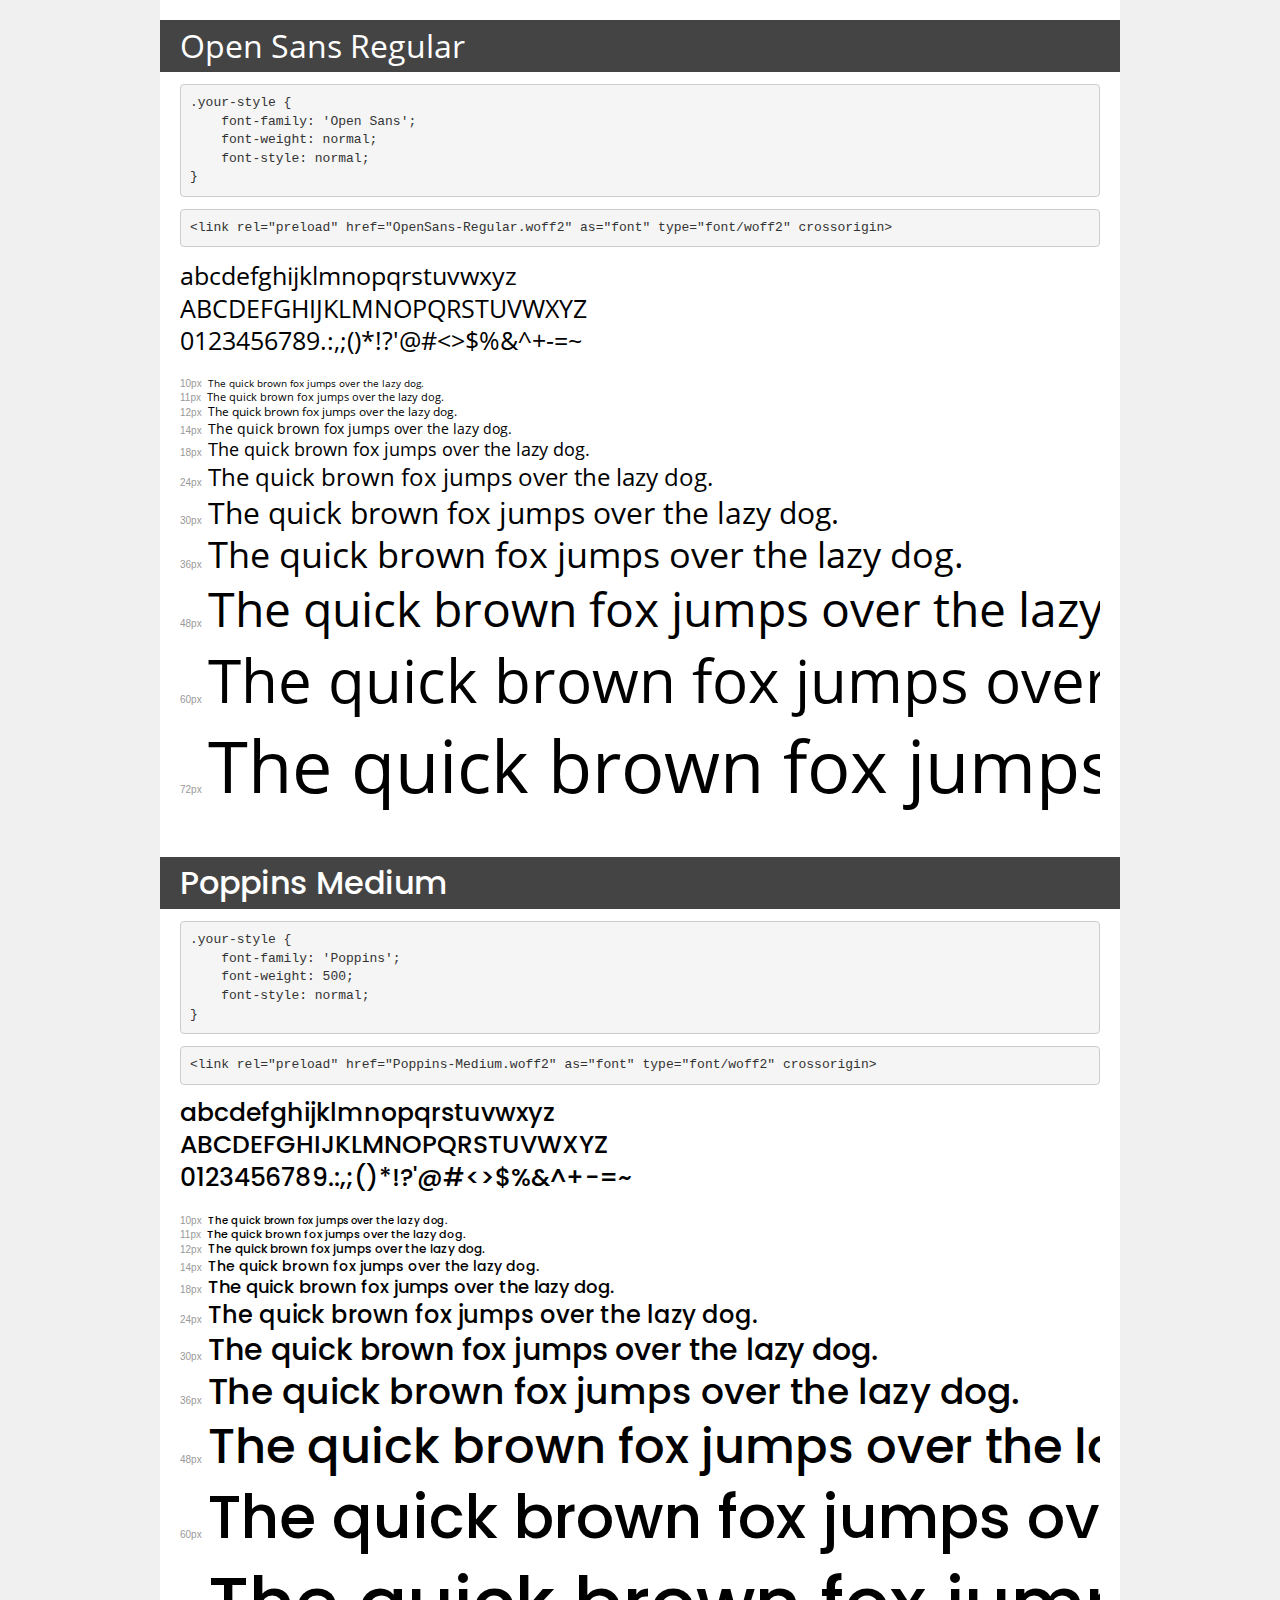
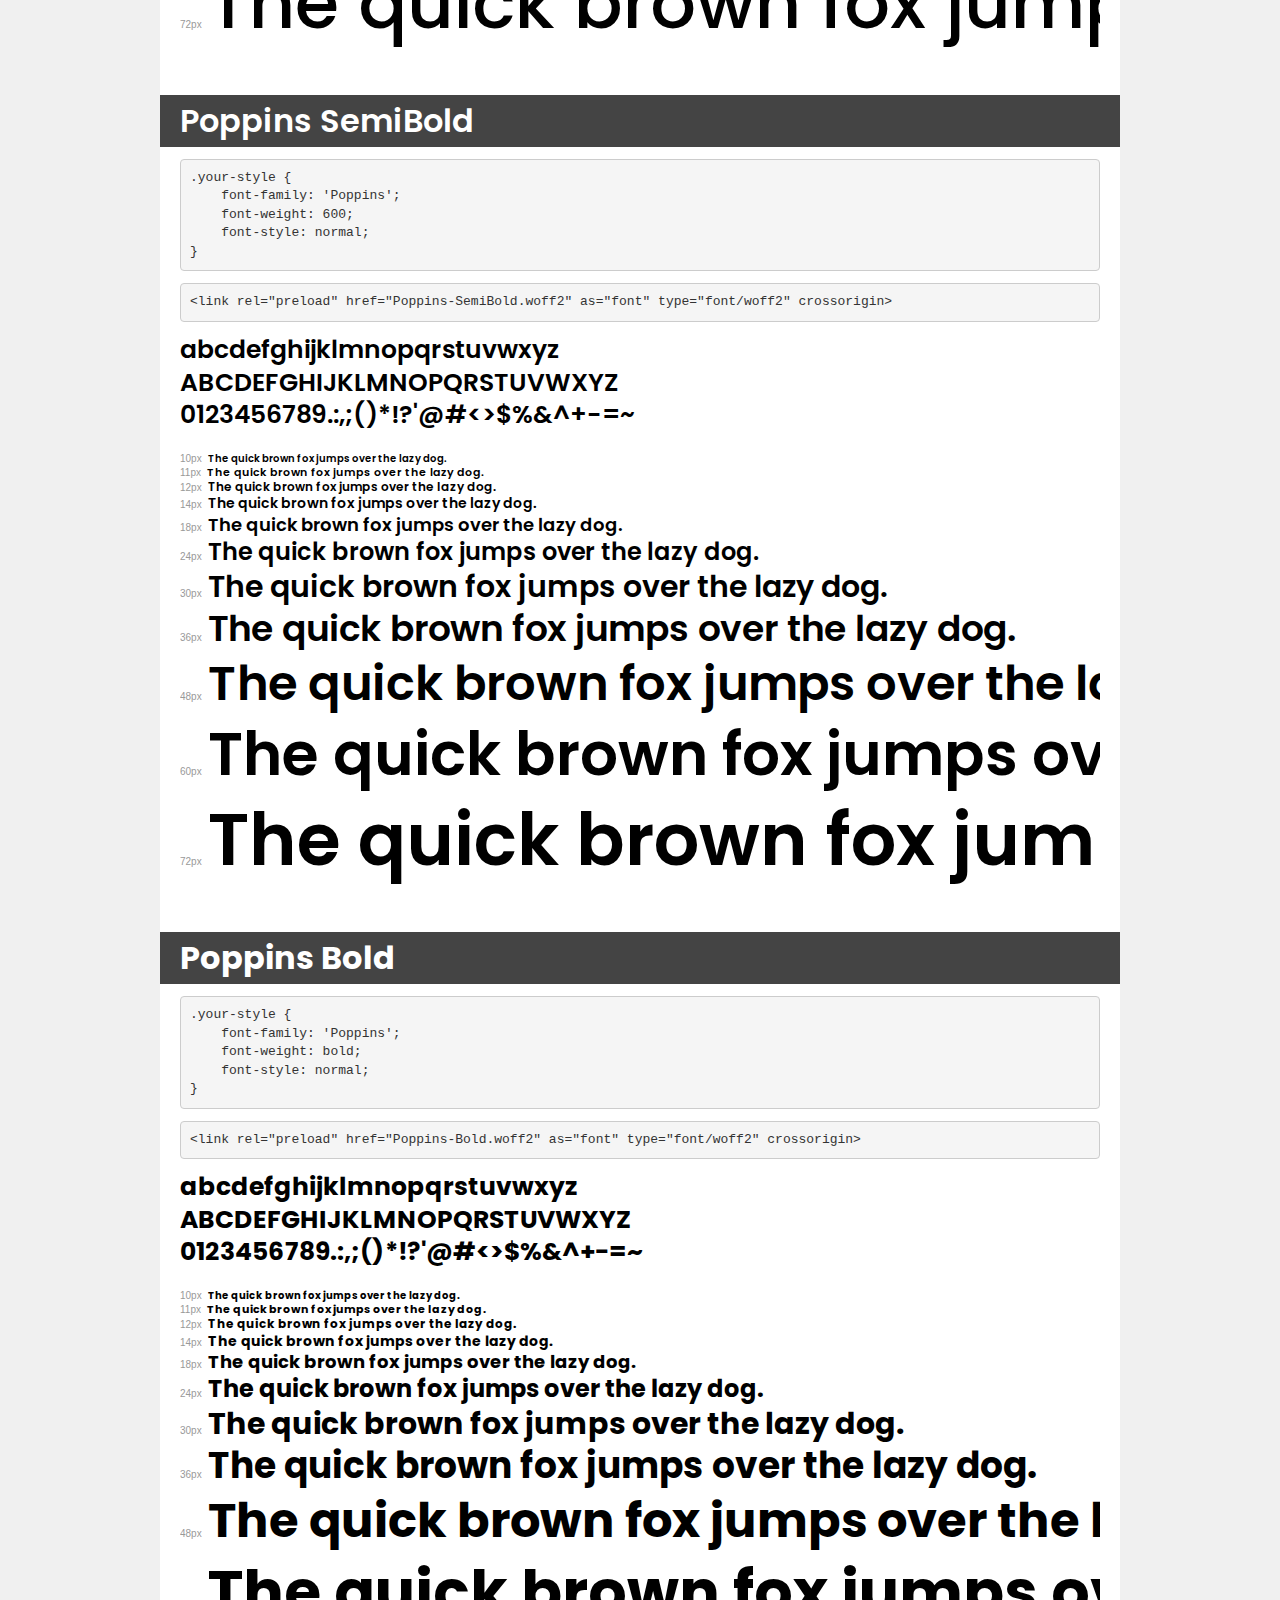
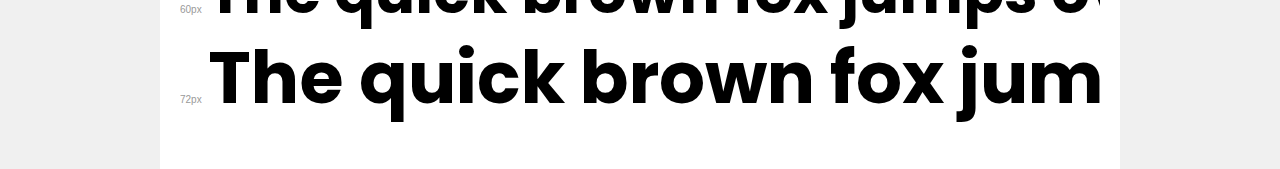
<file: fonts/demo.html>
<!DOCTYPE html>
<html lang="en">
<head>
    <meta charset="utf-8">
    <meta http-equiv="X-UA-Compatible" content="IE=edge">
    <meta name="viewport" content="width=device-width, initial-scale=1">
    <meta name="robots" content="noindex, noarchive">
    <meta name="format-detection" content="telephone=no">
    <title>Transfonter demo</title>
    <link href="stylesheet.css" rel="stylesheet">
    <style>
        /*
        http://meyerweb.com/eric/tools/css/reset/
        v2.0 | 20110126
        License: none (public domain)
        */
        html, body, div, span, applet, object, iframe,
        h1, h2, h3, h4, h5, h6, p, blockquote, pre,
        a, abbr, acronym, address, big, cite, code,
        del, dfn, em, img, ins, kbd, q, s, samp,
        small, strike, strong, sub, sup, tt, var,
        b, u, i, center,
        dl, dt, dd, ol, ul, li,
        fieldset, form, label, legend,
        table, caption, tbody, tfoot, thead, tr, th, td,
        article, aside, canvas, details, embed,
        figure, figcaption, footer, header, hgroup,
        menu, nav, output, ruby, section, summary,
        time, mark, audio, video {
            margin: 0;
            padding: 0;
            border: 0;
            font-size: 100%;
            font: inherit;
            vertical-align: baseline;
        }
        /* HTML5 display-role reset for older browsers */
        article, aside, details, figcaption, figure,
        footer, header, hgroup, menu, nav, section {
            display: block;
        }
        body {
            line-height: 1;
        }
        ol, ul {
            list-style: none;
        }
        blockquote, q {
            quotes: none;
        }
        blockquote:before, blockquote:after,
        q:before, q:after {
            content: '';
            content: none;
        }
        table {
            border-collapse: collapse;
            border-spacing: 0;
        }
        /* demo styles */
        body {
            background: #f0f0f0;
            color: #000;
        }
        .page {
            background: #fff;
            width: 920px;
            margin: 0 auto;
            padding: 20px 20px 0 20px;
            overflow: hidden;
        }
        .font-container {
            overflow-x: auto;
            overflow-y: hidden;
            margin-bottom: 40px;
            line-height: 1.3;
            white-space: nowrap;
            padding-bottom: 5px;
        }
        h1 {
            position: relative;
            background: #444;
            font-size: 32px;
            color: #fff;
            padding: 10px 20px;
            margin: 0 -20px 12px -20px;
        }
        .letters {
            font-size: 25px;
            margin-bottom: 20px;
        }
        .s10:before {
            content: '10px';
        }
        .s11:before {
            content: '11px';
        }
        .s12:before {
            content: '12px';
        }
        .s14:before {
            content: '14px';
        }
        .s18:before {
            content: '18px';
        }
        .s24:before {
            content: '24px';
        }
        .s30:before {
            content: '30px';
        }
        .s36:before {
            content: '36px';
        }
        .s48:before {
            content: '48px';
        }
        .s60:before {
            content: '60px';
        }
        .s72:before {
            content: '72px';
        }
        .s10:before, .s11:before, .s12:before, .s14:before,
        .s18:before, .s24:before, .s30:before, .s36:before,
        .s48:before, .s60:before, .s72:before {
            font-family: Arial, sans-serif;
            font-size: 10px;
            font-weight: normal;
            font-style: normal;
            color: #999;
            padding-right: 6px;
        }
        pre {
            display: block;
            padding: 9px;
            margin: 0 0 12px;
            font-family: Monaco, Menlo, Consolas, "Courier New", monospace;
            font-size: 13px;
            line-height: 1.428571429;
            color: #333;
            font-weight: normal;
            font-style: normal;
            background-color: #f5f5f5;
            border: 1px solid #ccc;
            overflow-x: auto;
            border-radius: 4px;
        }
        /* responsive */
        @media (max-width: 959px) {
            .page {
                width: auto;
                margin: 0;
            }
        }
    </style>
</head>
<body>
<div class="page">
    <div class="demo">
        <h1 style="font-family: 'Open Sans'; font-weight: normal; font-style: normal;">Open Sans Regular</h1>
        <pre title="Usage">.your-style {
    font-family: 'Open Sans';
    font-weight: normal;
    font-style: normal;
}</pre>
        <pre title="Preload (optional)">
&lt;link rel=&quot;preload&quot; href=&quot;OpenSans-Regular.woff2&quot; as=&quot;font&quot; type=&quot;font/woff2&quot; crossorigin&gt;</pre>
        <div class="font-container" style="font-family: 'Open Sans'; font-weight: normal; font-style: normal;">
            <p class="letters">
                abcdefghijklmnopqrstuvwxyz<br>
ABCDEFGHIJKLMNOPQRSTUVWXYZ<br>
                0123456789.:,;()*!?'@#&lt;&gt;$%&^+-=~
            </p>
            <p class="s10" style="font-size: 10px;">The quick brown fox jumps over the lazy dog.</p>
            <p class="s11" style="font-size: 11px;">The quick brown fox jumps over the lazy dog.</p>
            <p class="s12" style="font-size: 12px;">The quick brown fox jumps over the lazy dog.</p>
            <p class="s14" style="font-size: 14px;">The quick brown fox jumps over the lazy dog.</p>
            <p class="s18" style="font-size: 18px;">The quick brown fox jumps over the lazy dog.</p>
            <p class="s24" style="font-size: 24px;">The quick brown fox jumps over the lazy dog.</p>
            <p class="s30" style="font-size: 30px;">The quick brown fox jumps over the lazy dog.</p>
            <p class="s36" style="font-size: 36px;">The quick brown fox jumps over the lazy dog.</p>
            <p class="s48" style="font-size: 48px;">The quick brown fox jumps over the lazy dog.</p>
            <p class="s60" style="font-size: 60px;">The quick brown fox jumps over the lazy dog.</p>
            <p class="s72" style="font-size: 72px;">The quick brown fox jumps over the lazy dog.</p>
        </div>
    </div>

    <div class="demo">
        <h1 style="font-family: 'Poppins'; font-weight: 500; font-style: normal;">Poppins Medium</h1>
        <pre title="Usage">.your-style {
    font-family: 'Poppins';
    font-weight: 500;
    font-style: normal;
}</pre>
        <pre title="Preload (optional)">
&lt;link rel=&quot;preload&quot; href=&quot;Poppins-Medium.woff2&quot; as=&quot;font&quot; type=&quot;font/woff2&quot; crossorigin&gt;</pre>
        <div class="font-container" style="font-family: 'Poppins'; font-weight: 500; font-style: normal;">
            <p class="letters">
                abcdefghijklmnopqrstuvwxyz<br>
ABCDEFGHIJKLMNOPQRSTUVWXYZ<br>
                0123456789.:,;()*!?'@#&lt;&gt;$%&^+-=~
            </p>
            <p class="s10" style="font-size: 10px;">The quick brown fox jumps over the lazy dog.</p>
            <p class="s11" style="font-size: 11px;">The quick brown fox jumps over the lazy dog.</p>
            <p class="s12" style="font-size: 12px;">The quick brown fox jumps over the lazy dog.</p>
            <p class="s14" style="font-size: 14px;">The quick brown fox jumps over the lazy dog.</p>
            <p class="s18" style="font-size: 18px;">The quick brown fox jumps over the lazy dog.</p>
            <p class="s24" style="font-size: 24px;">The quick brown fox jumps over the lazy dog.</p>
            <p class="s30" style="font-size: 30px;">The quick brown fox jumps over the lazy dog.</p>
            <p class="s36" style="font-size: 36px;">The quick brown fox jumps over the lazy dog.</p>
            <p class="s48" style="font-size: 48px;">The quick brown fox jumps over the lazy dog.</p>
            <p class="s60" style="font-size: 60px;">The quick brown fox jumps over the lazy dog.</p>
            <p class="s72" style="font-size: 72px;">The quick brown fox jumps over the lazy dog.</p>
        </div>
    </div>

    <div class="demo">
        <h1 style="font-family: 'Poppins'; font-weight: 600; font-style: normal;">Poppins SemiBold</h1>
        <pre title="Usage">.your-style {
    font-family: 'Poppins';
    font-weight: 600;
    font-style: normal;
}</pre>
        <pre title="Preload (optional)">
&lt;link rel=&quot;preload&quot; href=&quot;Poppins-SemiBold.woff2&quot; as=&quot;font&quot; type=&quot;font/woff2&quot; crossorigin&gt;</pre>
        <div class="font-container" style="font-family: 'Poppins'; font-weight: 600; font-style: normal;">
            <p class="letters">
                abcdefghijklmnopqrstuvwxyz<br>
ABCDEFGHIJKLMNOPQRSTUVWXYZ<br>
                0123456789.:,;()*!?'@#&lt;&gt;$%&^+-=~
            </p>
            <p class="s10" style="font-size: 10px;">The quick brown fox jumps over the lazy dog.</p>
            <p class="s11" style="font-size: 11px;">The quick brown fox jumps over the lazy dog.</p>
            <p class="s12" style="font-size: 12px;">The quick brown fox jumps over the lazy dog.</p>
            <p class="s14" style="font-size: 14px;">The quick brown fox jumps over the lazy dog.</p>
            <p class="s18" style="font-size: 18px;">The quick brown fox jumps over the lazy dog.</p>
            <p class="s24" style="font-size: 24px;">The quick brown fox jumps over the lazy dog.</p>
            <p class="s30" style="font-size: 30px;">The quick brown fox jumps over the lazy dog.</p>
            <p class="s36" style="font-size: 36px;">The quick brown fox jumps over the lazy dog.</p>
            <p class="s48" style="font-size: 48px;">The quick brown fox jumps over the lazy dog.</p>
            <p class="s60" style="font-size: 60px;">The quick brown fox jumps over the lazy dog.</p>
            <p class="s72" style="font-size: 72px;">The quick brown fox jumps over the lazy dog.</p>
        </div>
    </div>

    <div class="demo">
        <h1 style="font-family: 'Poppins'; font-weight: bold; font-style: normal;">Poppins Bold</h1>
        <pre title="Usage">.your-style {
    font-family: 'Poppins';
    font-weight: bold;
    font-style: normal;
}</pre>
        <pre title="Preload (optional)">
&lt;link rel=&quot;preload&quot; href=&quot;Poppins-Bold.woff2&quot; as=&quot;font&quot; type=&quot;font/woff2&quot; crossorigin&gt;</pre>
        <div class="font-container" style="font-family: 'Poppins'; font-weight: bold; font-style: normal;">
            <p class="letters">
                abcdefghijklmnopqrstuvwxyz<br>
ABCDEFGHIJKLMNOPQRSTUVWXYZ<br>
                0123456789.:,;()*!?'@#&lt;&gt;$%&^+-=~
            </p>
            <p class="s10" style="font-size: 10px;">The quick brown fox jumps over the lazy dog.</p>
            <p class="s11" style="font-size: 11px;">The quick brown fox jumps over the lazy dog.</p>
            <p class="s12" style="font-size: 12px;">The quick brown fox jumps over the lazy dog.</p>
            <p class="s14" style="font-size: 14px;">The quick brown fox jumps over the lazy dog.</p>
            <p class="s18" style="font-size: 18px;">The quick brown fox jumps over the lazy dog.</p>
            <p class="s24" style="font-size: 24px;">The quick brown fox jumps over the lazy dog.</p>
            <p class="s30" style="font-size: 30px;">The quick brown fox jumps over the lazy dog.</p>
            <p class="s36" style="font-size: 36px;">The quick brown fox jumps over the lazy dog.</p>
            <p class="s48" style="font-size: 48px;">The quick brown fox jumps over the lazy dog.</p>
            <p class="s60" style="font-size: 60px;">The quick brown fox jumps over the lazy dog.</p>
            <p class="s72" style="font-size: 72px;">The quick brown fox jumps over the lazy dog.</p>
        </div>
    </div>

</div>
</body>
</html>
</file>
<file: fonts/stylesheet.css>
@font-face {
    font-family: 'Open Sans';
    src: url('OpenSans-Regular.woff2') format('woff2'),
        url('OpenSans-Regular.woff') format('woff');
    font-weight: normal;
    font-style: normal;
    font-display: swap;
}

@font-face {
    font-family: 'Poppins';
    src: url('Poppins-Medium.woff2') format('woff2'),
        url('Poppins-Medium.woff') format('woff');
    font-weight: 500;
    font-style: normal;
    font-display: swap;
}

@font-face {
    font-family: 'Poppins';
    src: url('Poppins-SemiBold.woff2') format('woff2'),
        url('Poppins-SemiBold.woff') format('woff');
    font-weight: 600;
    font-style: normal;
    font-display: swap;
}

@font-face {
    font-family: 'Poppins';
    src: url('Poppins-Bold.woff2') format('woff2'),
        url('Poppins-Bold.woff') format('woff');
    font-weight: bold;
    font-style: normal;
    font-display: swap;
}
</file>
<file: css/main.css>
/* COLORS */
/* FONTS */
/*! normalize.css v8.0.1 | MIT License | github.com/necolas/normalize.css */
/* Document
   ========================================================================== */
/**
 * 1. Correct the line height in all browsers.
 * 2. Prevent adjustments of font size after orientation changes in iOS.
 */
html {
  line-height: 1.15;
  /* 1 */
  -webkit-text-size-adjust: 100%;
  /* 2 */
}

/* Sections
 ========================================================================== */
/**
* Remove the margin in all browsers.
*/
body {
  margin: 0;
}

/**
* Render the `main` element consistently in IE.
*/
main {
  display: block;
}

/**
* Correct the font size and margin on `h1` elements within `section` and
* `article` contexts in Chrome, Firefox, and Safari.
*/
h1 {
  font-size: 2em;
  margin: 0.67em 0;
}

/* Grouping content
 ========================================================================== */
/**
* 1. Add the correct box sizing in Firefox.
* 2. Show the overflow in Edge and IE.
*/
hr {
  -webkit-box-sizing: content-box;
          box-sizing: content-box;
  /* 1 */
  height: 0;
  /* 1 */
  overflow: visible;
  /* 2 */
}

/**
* 1. Correct the inheritance and scaling of font size in all browsers.
* 2. Correct the odd `em` font sizing in all browsers.
*/
pre {
  font-family: monospace, monospace;
  /* 1 */
  font-size: 1em;
  /* 2 */
}

/* Text-level semantics
 ========================================================================== */
/**
* Remove the gray background on active links in IE 10.
*/
a {
  background-color: transparent;
}

/**
* 1. Remove the bottom border in Chrome 57-
* 2. Add the correct text decoration in Chrome, Edge, IE, Opera, and Safari.
*/
abbr[title] {
  border-bottom: none;
  /* 1 */
  text-decoration: underline;
  /* 2 */
  -webkit-text-decoration: underline dotted;
          text-decoration: underline dotted;
  /* 2 */
}

/**
* Add the correct font weight in Chrome, Edge, and Safari.
*/
b,
strong {
  font-weight: bolder;
}

/**
* 1. Correct the inheritance and scaling of font size in all browsers.
* 2. Correct the odd `em` font sizing in all browsers.
*/
code,
kbd,
samp {
  font-family: monospace, monospace;
  /* 1 */
  font-size: 1em;
  /* 2 */
}

/**
* Add the correct font size in all browsers.
*/
small {
  font-size: 80%;
}

/**
* Prevent `sub` and `sup` elements from affecting the line height in
* all browsers.
*/
sub,
sup {
  font-size: 75%;
  line-height: 0;
  position: relative;
  vertical-align: baseline;
}

sub {
  bottom: -0.25em;
}

sup {
  top: -0.5em;
}

/* Embedded content
 ========================================================================== */
/**
* Remove the border on images inside links in IE 10.
*/
img {
  border-style: none;
}

/* Forms
 ========================================================================== */
/**
* 1. Change the font styles in all browsers.
* 2. Remove the margin in Firefox and Safari.
*/
button,
input,
optgroup,
select,
textarea {
  font-family: inherit;
  /* 1 */
  font-size: 100%;
  /* 1 */
  line-height: 1.15;
  /* 1 */
  margin: 0;
  /* 2 */
}

/**
* Show the overflow in IE.
* 1. Show the overflow in Edge.
*/
button,
input {
  /* 1 */
  overflow: visible;
}

/**
* Remove the inheritance of text transform in Edge, Firefox, and IE.
* 1. Remove the inheritance of text transform in Firefox.
*/
button,
select {
  /* 1 */
  text-transform: none;
}

/**
* Correct the inability to style clickable types in iOS and Safari.
*/
button,
[type="button"],
[type="reset"],
[type="submit"] {
  -webkit-appearance: button;
}

/**
* Remove the inner border and padding in Firefox.
*/
button::-moz-focus-inner,
[type="button"]::-moz-focus-inner,
[type="reset"]::-moz-focus-inner,
[type="submit"]::-moz-focus-inner {
  border-style: none;
  padding: 0;
}

/**
* Restore the focus styles unset by the previous rule.
*/
button:-moz-focusring,
[type="button"]:-moz-focusring,
[type="reset"]:-moz-focusring,
[type="submit"]:-moz-focusring {
  outline: 1px dotted ButtonText;
}

/**
* Correct the padding in Firefox.
*/
fieldset {
  padding: 0.35em 0.75em 0.625em;
}

/**
* 1. Correct the text wrapping in Edge and IE.
* 2. Correct the color inheritance from `fieldset` elements in IE.
* 3. Remove the padding so developers are not caught out when they zero out
*    `fieldset` elements in all browsers.
*/
legend {
  -webkit-box-sizing: border-box;
          box-sizing: border-box;
  /* 1 */
  color: inherit;
  /* 2 */
  display: table;
  /* 1 */
  max-width: 100%;
  /* 1 */
  padding: 0;
  /* 3 */
  white-space: normal;
  /* 1 */
}

/**
* Add the correct vertical alignment in Chrome, Firefox, and Opera.
*/
progress {
  vertical-align: baseline;
}

/**
* Remove the default vertical scrollbar in IE 10+.
*/
textarea {
  overflow: auto;
}

/**
* 1. Add the correct box sizing in IE 10.
* 2. Remove the padding in IE 10.
*/
[type="checkbox"],
[type="radio"] {
  -webkit-box-sizing: border-box;
          box-sizing: border-box;
  /* 1 */
  padding: 0;
  /* 2 */
}

/**
* Correct the cursor style of increment and decrement buttons in Chrome.
*/
[type="number"]::-webkit-inner-spin-button,
[type="number"]::-webkit-outer-spin-button {
  height: auto;
}

/**
* 1. Correct the odd appearance in Chrome and Safari.
* 2. Correct the outline style in Safari.
*/
[type="search"] {
  -webkit-appearance: textfield;
  /* 1 */
  outline-offset: -2px;
  /* 2 */
}

/**
* Remove the inner padding in Chrome and Safari on macOS.
*/
[type="search"]::-webkit-search-decoration {
  -webkit-appearance: none;
}

/**
* 1. Correct the inability to style clickable types in iOS and Safari.
* 2. Change font properties to `inherit` in Safari.
*/
::-webkit-file-upload-button {
  -webkit-appearance: button;
  /* 1 */
  font: inherit;
  /* 2 */
}

/* Interactive
 ========================================================================== */
/*
* Add the correct display in Edge, IE 10+, and Firefox.
*/
details {
  display: block;
}

/*
* Add the correct display in all browsers.
*/
summary {
  display: list-item;
}

/* Misc
 ========================================================================== */
/**
* Add the correct display in IE 10+.
*/
template {
  display: none;
}

/**
* Add the correct display in IE 10.
*/
[hidden] {
  display: none;
}

/* FONTS */
@font-face {
  font-family: 'Open Sans';
  src: url("../fonts/OpenSans-Regular.woff2") format("woff2"), url("../fonts/OpenSans-Regular.woff") format("woff");
  font-weight: normal;
  font-style: normal;
  font-display: swap;
}

@font-face {
  font-family: 'Poppins';
  src: url("../fonts/Poppins-Medium.woff2") format("woff2"), url("../fonts/Poppins-Medium.woff") format("woff");
  font-weight: 500;
  font-style: normal;
  font-display: swap;
}

@font-face {
  font-family: 'Poppins';
  src: url("../fonts/Poppins-SemiBold.woff2") format("woff2"), url("../fonts/Poppins-SemiBold.woff") format("woff");
  font-weight: 600;
  font-style: normal;
  font-display: swap;
}

@font-face {
  font-family: 'Poppins';
  src: url("../fonts/Poppins-Bold.woff2") format("woff2"), url("../fonts/Poppins-Bold.woff") format("woff");
  font-weight: bold;
  font-style: normal;
  font-display: swap;
}

/* GENERAL */
html {
  -webkit-box-sizing: border-box;
          box-sizing: border-box;
  height: 100%;
  scroll-behavior: smooth;
}

*,
*::before,
*::after {
  -webkit-box-sizing: inherit;
          box-sizing: inherit;
}

body {
  position: relative;
  display: -webkit-box;
  display: -ms-flexbox;
  display: flex;
  -webkit-box-orient: vertical;
  -webkit-box-direction: normal;
      -ms-flex-direction: column;
          flex-direction: column;
  height: 100%;
  padding: 0;
  margin: 0;
  overflow-x: hidden;
  font-family: 'Open Sans' , 'Poppins' , Arial , sans-serif;
  background-color: #FFFFFF;
}

img {
  max-width: 100%;
  height: auto;
}

.container {
  width: 100%;
  max-width: 1300px;
  padding-left: 20px;
  padding-right: 20px;
  margin-left: auto;
  margin-right: auto;
}

/* VISUALLY-HIDDEN */
.visually-hidden {
  position: absolute;
  width: 1px;
  height: 1px;
  margin: -1px;
  border: 0;
  padding: 0;
  clip: rect(0 0 0 0);
  overflow: hidden;
}

/* CONTAINER */
.container {
  max-width: 1260px;
  width: 100%;
  padding-left: 20px;
  padding-right: 20px;
  margin-left: auto;
  margin-right: auto;
}

.site-nav__content--wrapper {
  position: relative;
  display: -webkit-box;
  display: -ms-flexbox;
  display: flex;
  -webkit-box-align: center;
      -ms-flex-align: center;
          align-items: center;
  -webkit-box-pack: justify;
      -ms-flex-pack: justify;
          justify-content: space-between;
  padding-top: 16px;
  padding-bottom: 16px;
  border-bottom: 1px solid #F3F3F3;
}

.site-nav__list {
  padding: 0;
  margin: 0;
  list-style: none;
  display: -webkit-box;
  display: -ms-flexbox;
  display: flex;
  -webkit-box-align: center;
      -ms-flex-align: center;
          align-items: center;
}

.site-nav__item:not(:last-child) {
  margin-right: 33px;
}

.second-list__item:not(:last-child) {
  margin-right: 38px;
}

.site-nav__second-list {
  padding: 0;
  margin: 0;
  list-style: none;
  display: -webkit-box;
  display: -ms-flexbox;
  display: flex;
  -webkit-box-align: center;
      -ms-flex-align: center;
          align-items: center;
}

.site-nav__link {
  text-decoration: none;
  display: inline-block;
}

.second-list__link {
  text-decoration: none;
  display: inline-block;
}

.link-green {
  font-size: 12px;
  line-height: 16px;
  color: #6A983C;
  -webkit-transition: opacity 0.3s ease;
  transition: opacity 0.3s ease;
}

.link-green:hover {
  opacity: 0.7;
}

.link-black {
  font-size: 12px;
  line-height: 16px;
  color: #151515;
  -webkit-transition: opacity 0.3s ease;
  transition: opacity 0.3s ease;
}

.link-black:hover {
  opacity: 0.7;
}

@media only screen and (max-width: 700px) {
  .site-nav {
    display: none;
  }
}

.features {
  background-color: #F5F5F5;
  margin-bottom: 86px;
}

.features-content__wrapper {
  padding-top: 16px;
  padding-bottom: 16px;
}

.features-list {
  padding: 0;
  margin: 0;
  list-style: none;
  display: -webkit-box;
  display: -ms-flexbox;
  display: flex;
  -webkit-box-align: center;
      -ms-flex-align: center;
          align-items: center;
  -ms-flex-wrap: wrap;
      flex-wrap: wrap;
  -webkit-box-pack: start;
      -ms-flex-pack: start;
          justify-content: flex-start;
}

.features-item__title {
  font-family: "Poppins", sans-serif;
  margin: 0;
  padding: 0;
  font-weight: 500;
  font-size: 15px;
  line-height: 22px;
  color: #151515;
  white-space: nowrap;
  text-decoration: none;
}

.features-item__link {
  text-decoration: none;
}

.features-item {
  position: relative;
  -webkit-transition: opacity 0.3s ease;
  transition: opacity 0.3s ease;
}

.features-item:hover {
  cursor: pointer;
}

.features-item::before {
  position: absolute;
  content: "";
  display: block;
  width: 50px;
  height: 30px;
  right: -36px;
  top: -5px;
  background-image: url(../../img/icon-down.svg);
  background-repeat: no-repeat;
  background-position: center;
}

.features-item:not(:last-child) {
  margin-right: 54px;
}

.drop-down__list {
  padding: 0;
  margin: 0;
  list-style: none;
  position: absolute;
  z-index: 1;
  width: 100px;
  text-align: left;
  white-space: nowrap;
  background-color: #F5F5F5;
  color: #6A983C;
  border-radius: 2px;
  padding: 10px;
  display: none;
}

.drop-down__list:hover {
  color: #151515;
}

.drop-down__item:not(:last-child) {
  margin-bottom: 10px;
}

.features-item:hover .drop-down__list {
  display: block;
}

@media only screen and (max-width: 1000px) {
  .features {
    margin-bottom: 40px;
  }
}

@media only screen and (max-width: 768px) {
  .features {
    display: none;
  }
}

.category-button {
  font-family: "Poppins", sans-serif;
  width: 194px;
  font-weight: bold;
  font-size: 15px;
  line-height: 22px;
  color: #151515;
  background-color: #F5F5F5;
  border-radius: 12px;
  display: -webkit-box;
  display: -ms-flexbox;
  display: flex;
  -webkit-box-align: center;
      -ms-flex-align: center;
          align-items: center;
  padding: 13px 21px 13px 16px;
  text-decoration: none;
  -webkit-transition: opacity 0.2s ease;
  transition: opacity 0.2s ease;
}

.category-button::after {
  content: "";
  display: block;
  width: 10px;
  height: 10px;
  background-image: url(../../img/icon-left.svg);
  background-repeat: no-repeat;
  background-position: center right;
  margin-left: 13px;
}

.category-button:hover {
  opacity: 0.7;
  cursor: pointer;
}

.category-list {
  padding: 0;
  margin: 0;
  list-style: none;
  margin-bottom: 48px;
}

.category-item:not(:last-child) {
  margin-bottom: 12px;
}

.category-link {
  font-size: 14px;
  line-height: 19px;
  color: #6A983C;
  -webkit-transition: opacity 0.2s ease;
  transition: opacity 0.2s ease;
}

.category-link:hover {
  opacity: 0.7;
}

@media only screen and (max-width: 580px) {
  .category-list {
    margin-bottom: 20px;
  }
  .category-link {
    font-size: 17px;
  }
  .category-link:hover {
    opacity: 0.7;
  }
}

.category-title {
  font-family: "Poppins", sans-serif;
  padding: 0;
  margin: 0;
  list-style: none;
  font-weight: 600;
  font-size: 18px;
  line-height: 27px;
  color: #151515;
  margin-bottom: 16px;
}

.category-content__wrapper {
  margin-left: 15px;
}

@media only screen and (max-width: 1000px) {
  .category-title {
    font-size: 26px;
    line-height: 27px;
  }
  .category-content__wrapper {
    margin-left: 0;
  }
}

.content-list {
  padding: 0;
  margin: 0;
  list-style: none;
  display: -webkit-box;
  display: -ms-flexbox;
  display: flex;
  -webkit-box-orient: horizontal;
  -webkit-box-direction: normal;
      -ms-flex-direction: row;
          flex-direction: row;
  -webkit-box-flex: 1;
      -ms-flex-positive: 1;
          flex-grow: 1;
}

.category-wrapper {
  display: -webkit-box;
  display: -ms-flexbox;
  display: flex;
  -webkit-box-pack: justify;
      -ms-flex-pack: justify;
          justify-content: space-between;
}

.right-content {
  margin-left: 31px;
}

.content-wrapper {
  max-width: 100%;
  padding: 48px 182px 35px 33px;
  background: #F5F5F5;
  border-radius: 12px;
  background-image: url("../../img/catagory-bg.png");
  background-repeat: no-repeat;
  background-position: center center;
  background-size: cover;
  -webkit-box-flex: 1;
      -ms-flex-positive: 1;
          flex-grow: 1;
}

.content-text {
  font-family: "Poppins", sans-serif;
  font-weight: 600;
  font-size: 12px;
  line-height: 18px;
  color: #6A983C;
  margin: 0;
  margin-bottom: 8px;
}

.content-title {
  font-family: "Poppins", sans-serif;
  width: 250px;
  font-weight: 600;
  font-size: 22px;
  line-height: 33px;
  color: #151515;
  margin: 0;
  margin-bottom: 95px;
}

.content-link {
  position: relative;
  font-family: "Poppins", sans-serif;
  font-weight: bold;
  font-size: 15px;
  line-height: 22px;
  color: #151515;
  border: 2px solid #6A983C;
  border-radius: 12px;
  display: inline-block;
  text-decoration: none;
  padding: 12px 30px 12px 16px;
  -webkit-transition: opacity 0.2s ease;
  transition: opacity 0.2s ease;
  white-space: nowrap;
}

.content-link::before {
  content: "";
  position: absolute;
  right: 10%;
  top: 40%;
  display: block;
  width: 10px;
  height: 10px;
  background-image: url(../../img/icon-left.svg);
  background-repeat: no-repeat;
  background-position: center right;
  background-size: contain;
}

.content-link:hover {
  background-color: #FFFFFF;
}

@media only screen and (max-width: 1202px) {
  .content-wrapper {
    max-width: 455px;
    padding: 58px 161px 32px 33px;
    background-image: url(../../img/catagory-bg.png);
  }
}

@media only screen and (max-width: 1165px) {
  .content-wrapper {
    max-width: 433px;
    padding: 58px 126px 32px 33px;
    background-image: url(../../img/catagory-bg.png);
  }
}

@media only screen and (max-width: 1070px) {
  .content-wrapper {
    max-width: 463px;
    padding: 58px 206px 32px 33px;
    background-image: url(../../img/catagory-bg.png);
  }
  .category-wrapper {
    display: -webkit-box;
    display: -ms-flexbox;
    display: flex;
    -webkit-box-orient: vertical;
    -webkit-box-direction: normal;
        -ms-flex-direction: column;
            flex-direction: column;
  }
  .category-list {
    display: -webkit-box;
    display: -ms-flexbox;
    display: flex;
    margin: 0;
    margin-bottom: 15px;
  }
  .category-item:not(:last-child) {
    margin-right: 10px;
  }
  .category-button {
    margin-bottom: 15px;
  }
}

@media only screen and (max-width: 1000px) {
  .content-wrapper {
    max-width: 935px;
    padding: 58px 206px 32px 33px;
    background-image: url(../../img/catagory-bg.png);
  }
  .content-list {
    -webkit-box-orient: vertical;
    -webkit-box-direction: normal;
        -ms-flex-direction: column;
            flex-direction: column;
  }
  .right-content {
    margin-left: 0;
    margin-top: 30px;
  }
  .content-text {
    font-size: 17px;
  }
  .content-title {
    font-size: 30px;
    white-space: nowrap;
  }
}

@media only screen and (max-width: 768px) {
  .content-wrapper {
    max-width: 713px;
    padding: 58px 206px 32px 33px;
    background-image: url(../../img/catagory-bg.png);
  }
  .content-list {
    -webkit-box-orient: vertical;
    -webkit-box-direction: normal;
        -ms-flex-direction: column;
            flex-direction: column;
  }
  .right-content {
    margin-left: 0;
    margin-top: 30px;
  }
}

@media only screen and (max-width: 582px) {
  .category-wrapper {
    display: -webkit-box;
    display: -ms-flexbox;
    display: flex;
    -webkit-box-orient: vertical;
    -webkit-box-direction: normal;
        -ms-flex-direction: column;
            flex-direction: column;
  }
  .category-list {
    display: -webkit-box;
    display: -ms-flexbox;
    display: flex;
    -ms-flex-wrap: wrap;
        flex-wrap: wrap;
    margin: 0;
    margin-bottom: 20px;
  }
  .category-button {
    margin-bottom: 50px;
  }
  .category-item {
    margin-bottom: 0;
  }
  .category-item:not(:last-child) {
    margin-right: 10px;
  }
}

@media only screen and (max-width: 375px) {
  .content-text {
    font-size: 11px;
    white-space: nowrap;
  }
  .content-title {
    font-size: 24px;
    white-space: nowrap;
  }
}

.prodact-wrapper {
  display: -webkit-box;
  display: -ms-flexbox;
  display: flex;
}

.one-wrapper {
  margin-top: 130px;
}

.second-wrapper {
  margin-top: 88px;
}

.prodact-list {
  display: -webkit-box;
  display: -ms-flexbox;
  display: flex;
  -webkit-box-flex: 1;
      -ms-flex-positive: 1;
          flex-grow: 1;
}

.prodact-content__title {
  font-family: "Poppins", sans-serif;
  font-weight: 600;
  font-size: 18px;
  line-height: 27px;
  padding: 0;
  margin: 0;
  color: #151515;
  margin-bottom: 16px;
  white-space: nowrap;
}

.prodact-content {
  margin-right: 15px;
}

.prodact-content__list {
  padding: 0;
  margin: 0;
  list-style: none;
  display: -webkit-box;
  display: -ms-flexbox;
  display: flex;
  -webkit-box-orient: vertical;
  -webkit-box-direction: normal;
      -ms-flex-direction: column;
          flex-direction: column;
}

.prodact-content__item {
  margin-bottom: 12px;
}

.prodact-content__link {
  font-family: "Open Sans", sans-serif;
  font-weight: normal;
  font-size: 14px;
  line-height: 19px;
  color: #6A983C;
  text-decoration: none;
  border-bottom: 1px solid #6A983C;
}

.prodact-content__link:hover {
  text-decoration: none;
}

.prodact-content__button {
  font-family: "Poppins", sans-serif;
  padding: 12px 16px;
  background-color: #F5F5F5;
  border-radius: 5px;
  border: transparent;
  font-weight: bold;
  font-size: 15px;
  line-height: 22px;
  color: #151515;
  display: -webkit-box;
  display: -ms-flexbox;
  display: flex;
  -webkit-box-align: center;
      -ms-flex-align: center;
          align-items: center;
}

.prodact-content__button::after {
  content: "";
  display: block;
  width: 10px;
  height: 10px;
  background-image: url(../../img/icon-left.svg);
  background-repeat: no-repeat;
  background-position: center;
  background-size: contain;
  margin-left: 13px;
}

@media only screen and (max-width: 1000px) {
  .prodact-wrapper {
    display: -webkit-box;
    display: -ms-flexbox;
    display: flex;
    -webkit-box-orient: vertical;
    -webkit-box-direction: normal;
        -ms-flex-direction: column;
            flex-direction: column;
  }
  .prodact-list {
    display: -webkit-box;
    display: -ms-flexbox;
    display: flex;
    -webkit-box-align: center;
        -ms-flex-align: center;
            align-items: center;
    -webkit-box-pack: justify;
        -ms-flex-pack: justify;
            justify-content: space-between;
    -webkit-box-flex: 1;
        -ms-flex-positive: 1;
            flex-grow: 1;
  }
  .prodact-list:not(:nth-child(odd)) {
    margin-left: 0;
  }
  .prodact-content__list {
    -webkit-box-orient: horizontal;
    -webkit-box-direction: normal;
        -ms-flex-direction: row;
            flex-direction: row;
    margin-bottom: 15px;
  }
  .prodact-content__item:not(:last-child) {
    margin-right: 8px;
  }
  .prodact-content__title {
    font-size: 22px;
    line-height: 25px;
  }
  .prodact-content__link {
    font-size: 18px;
  }
  .prodact-content__button {
    white-space: nowrap;
    margin-bottom: 15px;
  }
  .prodact-list {
    display: -webkit-box;
    display: -ms-flexbox;
    display: flex;
    margin-left: 10px;
  }
}

@media only screen and (max-width: 768px) {
  .prodact-wrapper {
    -ms-flex-wrap: wrap;
        flex-wrap: wrap;
    -webkit-box-pack: center;
        -ms-flex-pack: center;
            justify-content: center;
  }
  .prodact-list {
    display: -webkit-box;
    display: -ms-flexbox;
    display: flex;
    -webkit-box-orient: vertical;
    -webkit-box-direction: normal;
        -ms-flex-direction: column;
            flex-direction: column;
  }
}

@media only screen and (max-width: 582px) {
  .prodact-wrapper {
    display: -webkit-box;
    display: -ms-flexbox;
    display: flex;
    -webkit-box-orient: vertical;
    -webkit-box-direction: normal;
        -ms-flex-direction: column;
            flex-direction: column;
  }
  .prodact-content__list {
    display: -webkit-box;
    display: -ms-flexbox;
    display: flex;
    -webkit-box-orient: horizontal;
    -webkit-box-direction: normal;
        -ms-flex-direction: row;
            flex-direction: row;
    -ms-flex-wrap: wrap;
        flex-wrap: wrap;
  }
  .prodact-content__item:not(:last-child) {
    margin-bottom: 15px;
  }
  .prodact-content__button {
    margin-bottom: 15px;
  }
  .prodact-content {
    margin-bottom: 30px;
  }
}

@media only screen and (max-width: 410px) {
  .prodact-content__item:not(:last-child) {
    margin-right: 5px;
  }
}

@media only screen and (max-width: 375px) {
  .one-wrapper {
    margin-top: 60px;
  }
  .second-wrapper {
    margin-top: 33px;
  }
  .prodact-list {
    margin-left: auto;
  }
  .prodact-content {
    margin: 0;
  }
  .prodact-content__list {
    -webkit-box-orient: horizontal;
    -webkit-box-direction: normal;
        -ms-flex-direction: row;
            flex-direction: row;
    -ms-flex-wrap: wrap;
        flex-wrap: wrap;
  }
  .prodact-content__item:not(:last-child) {
    margin-right: 10px;
  }
  .prodact-content__button {
    margin-bottom: 20px;
  }
}

.prodact-card {
  max-width: 370px;
  padding: 16px;
  border: 1px solid #D1D1D1;
  border-radius: 12px;
  display: -webkit-box;
  display: -ms-flexbox;
  display: flex;
  -webkit-box-orient: vertical;
  -webkit-box-direction: normal;
      -ms-flex-direction: column;
          flex-direction: column;
  -ms-flex-wrap: wrap;
      flex-wrap: wrap;
  position: relative;
}

.prodact-card:not(:last-child) {
  margin-right: 32px;
}

.prodact-card__img {
  border-radius: 10px;
}

.prodact-card__foiz {
  margin: 0;
  position: absolute;
  margin-top: 12px;
  margin-left: 20px;
  color: #6A983C;
  border: 1px solid transparent;
  padding: 0 8px;
  background-color: #FFFFFF;
  border-radius: 12px;
}

.prodact-card__heading {
  font-family: "Poppins", sans-serif;
  font-weight: 500;
  font-size: 15px;
  line-height: 22px;
  margin: 0;
  color: #151515;
  margin-top: 16px;
}

.prodact-card__text {
  margin: 0;
  font-family: "Open Sans", sans-serif;
  font-weight: normal;
  font-size: 12px;
  line-height: 16px;
  color: #575757;
  margin-bottom: 22px;
}

.prodact-card__span {
  font-family: "Poppins", sans-serif;
  font-weight: 600;
  font-size: 18px;
  line-height: 27px;
  color: #151515;
  white-space: nowrap;
}

.prodact-card__btn {
  font-family: "Poppins", sans-serif;
  font-weight: bold;
  font-size: 15px;
  line-height: 22px;
  color: #FFFFFF;
  background-color: #6A983C;
  border: 1px solid #6A983C;
  border-radius: 12px;
  margin-left: auto;
  white-space: nowrap;
  cursor: pointer;
  -webkit-transition: all 0.5s ease;
  transition: all 0.5s ease;
}

.prodact-card__btn:hover {
  color: #6A983C;
  background-color: #FFFFFF;
  border: 1px solid #6A983C;
}

.prodact-card__down {
  display: -webkit-box;
  display: -ms-flexbox;
  display: flex;
  -webkit-box-align: center;
      -ms-flex-align: center;
          align-items: center;
}

@media only screen and (max-width: 1000px) {
  .prodact-card:not(odd) {
    margin-right: 0px;
  }
  .prodact-card__img {
    width: 236px;
    height: 120px;
  }
  .prodact-card__btn {
    font-size: 12px;
    line-height: 20px;
    margin-left: auto;
  }
  .prodact-card__span {
    font-size: 15px;
  }
  .prodact-card__down {
    display: -webkit-box;
    display: -ms-flexbox;
    display: flex;
    -webkit-box-orient: horizontal;
    -webkit-box-direction: normal;
        -ms-flex-direction: row;
            flex-direction: row;
  }
  .one-wrapper {
    margin-top: 80px;
  }
  .second-wrapper {
    margin-top: 60px;
  }
}

@media only screen and (max-width: 768px) {
  .prodact-card {
    display: -webkit-box;
    display: -ms-flexbox;
    display: flex;
    -ms-flex-wrap: wrap;
        flex-wrap: wrap;
    max-width: 727px;
  }
  .prodact-card:not(:last-child) {
    margin-bottom: 30px;
    margin-right: 0;
  }
  .prodact-card__img {
    width: 695px;
    height: 324px;
  }
  .prodact-card__heading {
    font-size: 22px;
  }
  .prodact-card__text {
    font-size: 16px;
    margin-top: 10px;
  }
  .prodact-card__span {
    font-size: 24px;
  }
  .prodact-card__btn {
    margin-left: auto;
  }
  .one-wrapper {
    margin-top: 65px;
  }
}

@media only screen and (max-width: 375px) {
  .prodact-card {
    margin-right: 0;
  }
  .prodact-card:not(:last-child) {
    margin-bottom: 30px;
  }
  .prodact-card__img {
    width: 610px;
    height: 210px;
  }
  .prodact-card:not(:last-child) {
    margin-right: 0;
  }
  .prodact-card:not(odd) {
    margin-right: 0px;
  }
}

.form-wrapper {
  display: -webkit-box;
  display: -ms-flexbox;
  display: flex;
  -webkit-box-align: center;
      -ms-flex-align: center;
          align-items: center;
  -webkit-box-pack: justify;
      -ms-flex-pack: justify;
          justify-content: space-between;
  padding-top: 40px;
  padding-bottom: 45px;
}

.form-wrapper-content {
  display: -webkit-box;
  display: -ms-flexbox;
  display: flex;
  -webkit-box-align: center;
      -ms-flex-align: center;
          align-items: center;
  padding: 13px 17px;
  border-radius: 12px;
  background-color: #F5F5F5;
  border: 1px solid #D1D1D1;
  margin-left: 12px;
  max-width: 500px;
}

.form-wrapper__button {
  display: none;
  -ms-flex-negative: 0;
      flex-shrink: 0;
}

.site-logo {
  -ms-flex-negative: 0;
      flex-shrink: 0;
}

@media only screen and (max-width: 768px) {
  .form-wrapper-content {
    display: none;
  }
  .form-wrapper__button {
    display: block;
    margin-left: auto;
    border: none;
    background-color: transparent;
    -webkit-transform: rotate(-90deg);
            transform: rotate(-90deg);
  }
}

.search-form {
  border: none;
  background-color: #F5F5F5;
  padding: 5px;
  margin-left: 52px;
  display: -webkit-box;
  display: -ms-flexbox;
  display: flex;
}

.search-img {
  cursor: pointer;
  margin-top: 5px;
}

@media only screen and (max-width: 768px) {
  .search-logo {
    display: block;
  }
}

.button {
  display: -webkit-box;
  display: -ms-flexbox;
  display: flex;
}

.button-people {
  margin-left: 20px;
  margin-right: 38px;
}

.button-karzinka {
  position: relative;
}

.button-karzinka::before {
  content: '4';
  position: absolute;
  padding: 0 0 0 3px;
  font-size: 15px;
  width: 17px;
  top: 14px;
  bottom: 0;
  right: 0;
  left: 0;
  height: 17px;
  color: #FFFFFF;
  background-color: #e5704b;
  border-radius: 50%;
}

@media only screen and (min-width: 850px) {
  .button-people {
    margin-left: 20px;
    margin-right: 38px;
  }
}

.custom-select {
  min-width: 88px;
  position: relative;
  font-family: "Open Sans", sans-serif;
  border: none;
  background-color: #F5F5F5;
  cursor: pointer;
}

.select-selected {
  background-color: #3ee7f3;
}

.card-footer {
  margin-top: 65px;
}

.card-features__wrapper {
  display: -webkit-box;
  display: -ms-flexbox;
  display: flex;
  -webkit-box-pack: justify;
      -ms-flex-pack: justify;
          justify-content: space-between;
  -ms-flex-wrap: wrap;
      flex-wrap: wrap;
  margin-bottom: 100px;
}

.card-footer__up {
  display: -webkit-box;
  display: -ms-flexbox;
  display: flex;
  -webkit-box-align: center;
      -ms-flex-align: center;
          align-items: center;
  -webkit-box-pack: justify;
      -ms-flex-pack: justify;
          justify-content: space-between;
  margin-bottom: 36px;
}

.card-footer__up-heading {
  margin: 0;
  padding: 0;
  font-family: "Poppins", sans-serif;
  font-weight: 600;
  font-size: 18px;
  line-height: 27px;
  color: #151515;
}

.card-footer__up-btn {
  border: none;
  background-color: transparent;
  font-family: "Poppins", sans-serif;
  font-weight: bold;
  font-size: 15px;
  line-height: 22px;
  color: #151515;
  cursor: pointer;
  display: -webkit-box;
  display: -ms-flexbox;
  display: flex;
  -webkit-box-align: center;
      -ms-flex-align: center;
          align-items: center;
}

.card-footer__up-btn::after {
  content: "";
  display: block;
  width: 7px;
  height: 10px;
  background-image: url(../../img/icon-left.svg);
  background-repeat: no-repeat;
  background-position: center;
  background-size: contain;
  margin-left: 13px;
}

.card-features {
  max-width: 245px;
  padding: 16px;
  border: 1px solid #D1D1D1;
  border-radius: 12px;
  display: -webkit-box;
  display: -ms-flexbox;
  display: flex;
  -webkit-box-orient: vertical;
  -webkit-box-direction: normal;
      -ms-flex-direction: column;
          flex-direction: column;
  -ms-flex-wrap: wrap;
      flex-wrap: wrap;
  position: relative;
}

.card-features:not(:last-child) {
  margin-right: 30px;
}

.card-features__img {
  border-radius: 10px;
}

.card-features__foiz {
  margin: 0;
  position: absolute;
  margin-top: 12px;
  margin-left: 20px;
  color: #6A983C;
  border: 1px solid transparent;
  padding: 0 8px;
  background-color: #FFFFFF;
  border-radius: 12px;
}

.card-features__heading {
  font-family: "Poppins", sans-serif;
  font-size: 15px;
  line-height: 22px;
  margin: 0;
  color: #151515;
  margin-top: 16px;
}

.card-features__text {
  margin: 0;
  font-family: "Open Sans", sans-serif;
  font-weight: normal;
  font-size: 12px;
  line-height: 16px;
  color: #575757;
  margin-bottom: 22px;
}

.card-features__span {
  font-family: "Poppins", sans-serif;
  font-weight: 600;
  font-size: 18px;
  line-height: 27px;
  color: #151515;
  white-space: nowrap;
}

.card-features__btn {
  font-family: "Poppins", sans-serif;
  font-weight: bold;
  font-size: 15px;
  line-height: 22px;
  background-color: #6A983C;
  color: #FFFFFF;
  border: 1px solid #6A983C;
  border-radius: 12px;
  margin-left: auto;
  white-space: nowrap;
  cursor: pointer;
  -webkit-transition: all 0.5s ease;
  transition: all 0.5s ease;
}

.card-features__btn:hover {
  background-color: #FFFFFF;
  color: #6A983C;
  border: 1px solid #6A983C;
}

.card-features__down {
  display: -webkit-box;
  display: -ms-flexbox;
  display: flex;
  -webkit-box-align: center;
      -ms-flex-align: center;
          align-items: center;
}

@media only screen and (max-width: 1110px) {
  .card-features {
    max-width: 219px;
  }
  .card-features:not(:last-child) {
    margin-right: 0;
  }
  .card-footer__up-btn {
    margin: 0;
    margin-left: auto;
  }
}

@media only screen and (max-width: 1000px) {
  .card-footer {
    margin: 0;
    margin-top: 55px;
  }
  .card-features {
    max-width: 180px;
  }
  .card-features:not(:last-child) {
    margin-right: 0;
  }
  .card-features__img {
    width: 160px;
    height: 90px;
  }
  .card-features__btn {
    font-size: 12px;
    line-height: 20px;
    margin-left: auto;
  }
  .card-features__span {
    font-size: 15px;
  }
  .card-features__down {
    display: -webkit-box;
    display: -ms-flexbox;
    display: flex;
    -webkit-box-orient: horizontal;
    -webkit-box-direction: normal;
        -ms-flex-direction: row;
            flex-direction: row;
  }
}

@media only screen and (max-width: 768px) {
  .card-features {
    display: -webkit-box;
    display: -ms-flexbox;
    display: flex;
    -ms-flex-wrap: wrap;
        flex-wrap: wrap;
    max-width: 323px;
  }
  .card-features:not(:last-child) {
    margin-bottom: 20px;
  }
  .card-features__img {
    width: 439px;
    height: 242px;
  }
  .card-features__btn {
    margin-left: auto;
  }
}

@media only screen and (max-width: 678px) {
  .card-features {
    max-width: 800px;
  }
  .card-features__img {
    width: 574px;
    height: 284px;
  }
}

@media only screen and (max-width: 530px) {
  .card-features {
    max-width: 100%;
  }
}

@media only screen and (max-width: 375px) {
  .card-features__img {
    width: 275px;
    height: 195px;
  }
}

.blog {
  padding-bottom: 122px;
}

.blog-wrapper {
  display: -webkit-box;
  display: -ms-flexbox;
  display: flex;
  -webkit-box-pack: justify;
      -ms-flex-pack: justify;
          justify-content: space-between;
}

.blog-wrapper__chef {
  height: 400px;
  border-radius: 12px;
  background-image: url("../../img/egg.jpg");
  background-repeat: no-repeat;
  background-position: center;
  background-size: cover;
  padding: 24px 65px 24px 24px;
}

.blog-wrapper__span {
  font-family: "Poppins";
  font-weight: 600;
  font-size: 12px;
  line-height: 18px;
  color: #6A983C;
  background-color: #F5F5F5;
  border-radius: 12px;
  padding-left: 8px;
  padding-right: 8px;
}

.blog-wrapper__title {
  font-family: "Poppins", sans-serif;
  margin: 0;
  padding: 0;
  font-weight: 600;
  font-size: 22px;
  line-height: 33px;
  color: #FFFFFF;
  width: 380px;
  padding-top: 228px;
  margin-bottom: 8px;
}

.blog-wrapper__title:hover {
  cursor: pointer;
}

.blog-wrapper__author {
  font-size: 12px;
  line-height: 16px;
  color: #FFFFFF;
  display: -webkit-box;
  display: -ms-flexbox;
  display: flex;
  -webkit-box-align: center;
      -ms-flex-align: center;
          align-items: center;
}

.blog-wrapper__author::before {
  content: "";
  display: block;
  width: 32px;
  height: 32px;
  background-image: url("../../img/avatar-author.svg");
  background-repeat: no-repeat;
  background-position: center;
  background-size: contain;
  margin-right: 8px;
}

.blog-wrapper__time {
  font-size: 12px;
  line-height: 16px;
  color: #FFFFFF;
  margin-left: 16px;
}

@media only screen and (max-width: 768px) {
  .blog-wrapper {
    -ms-flex-wrap: wrap;
        flex-wrap: wrap;
  }
  .blog-wrapper__chef {
    width: 100%;
    margin-bottom: 50px;
  }
  .blog-wrapper__title {
    width: 550px;
  }
}

@media only screen and (max-width: 380px) {
  .blog-wrapper {
    display: -webkit-box;
    display: -ms-flexbox;
    display: flex;
    -webkit-box-orient: vertical;
    -webkit-box-direction: normal;
        -ms-flex-direction: column;
            flex-direction: column;
    -webkit-box-pack: center;
        -ms-flex-pack: center;
            justify-content: center;
    padding: 10px;
  }
  .blog-wrapper__title {
    padding: 0;
    width: 200px;
    padding-top: 150px;
  }
}

.blog-vegitable {
  width: 270px;
  display: -webkit-box;
  display: -ms-flexbox;
  display: flex;
  -webkit-box-orient: vertical;
  -webkit-box-direction: normal;
      -ms-flex-direction: column;
          flex-direction: column;
  margin-left: 10px;
  margin-right: 10px;
}

.blog-vegitable__img {
  max-width: 269px;
}

.blog-vegitable__span {
  font-family: "Poppins", sans-serif;
  width: 80px;
  font-weight: 600;
  font-size: 12px;
  line-height: 18px;
  color: #6A983C;
  background-color: #F5F5F5;
  border-radius: 12px;
  padding-left: 8px;
  padding-right: 8px;
  margin-top: 24px;
  margin-bottom: 8px;
}

.blog-vegitable__title {
  font-family: "Poppins", sans-serif;
  margin: 0;
  padding: 0;
  font-weight: 600;
  font-size: 18px;
  line-height: 27px;
  color: #151515;
  margin-bottom: 16px;
}

.blog-vegitable__title:hover {
  cursor: pointer;
}

.blog-vegitable__author {
  font-size: 12px;
  line-height: 16px;
  color: #151515;
}

.blog-vegitable__time {
  font-size: 12px;
  line-height: 16px;
  color: #151515;
}

@media only screen and (max-width: 1150px) {
  .blog-vegitable {
    width: 400px;
    margin-left: auto;
    margin-right: auto;
  }
  .blog-vegitable__img {
    min-width: 400px;
    margin-right: 10px;
  }
}

@media only screen and (max-width: 805px) {
  .blog-vegitable {
    width: 100%;
    text-align: center;
    margin-bottom: 40px;
  }
  .blog-vegitable__span {
    display: none;
  }
  .blog-vegitable__img {
    width: 600px;
    margin-left: auto;
    margin-right: auto;
    margin-bottom: 15px;
  }
}

@media only screen and (max-width: 670px) {
  .blog-vegitable {
    margin-bottom: 50px;
  }
}

@media only screen and (max-width: 440px) {
  .blog-vegitable {
    min-width: 269px;
  }
  .blog-vegitable__img {
    min-width: 269px;
  }
}

@media only screen and (max-width: 380px) {
  .blog-vegitable {
    min-width: 269px;
    -webkit-box-flex: 1;
        -ms-flex-positive: 1;
            flex-grow: 1;
    margin-bottom: 100px;
    -webkit-box-pack: center;
        -ms-flex-pack: center;
            justify-content: center;
    text-align: center;
  }
  .blog-vegitable__img {
    min-width: 269px;
    margin-left: auto;
    margin-right: auto;
  }
  .blog-vegitable__span {
    margin-left: auto;
    margin-right: auto;
  }
}

.vegitable-list {
  padding: 0;
  margin: 0;
  list-style: none;
}

.vegitable-item {
  display: -webkit-box;
  display: -ms-flexbox;
  display: flex;
}

.vegitable-item:not(:last-child) {
  margin-bottom: 32px;
}

.vegitable-item__title {
  font-family: "Poppins", sans-serif;
  width: 225px;
  margin: 0;
  padding: 0;
  font-weight: 500;
  font-size: 15px;
  line-height: 22px;
  color: #151515;
  margin-bottom: 16px;
}

.vegitable-item__title:hover {
  cursor: pointer;
}

.vrgitable-item__author {
  font-size: 12px;
  line-height: 16px;
  color: #151515;
}

.vegitable-item__time {
  font-size: 12px;
  line-height: 16px;
  color: #151515;
}

.vegitable-item__img {
  margin-left: 48px;
}

@media only screen and (max-width: 1150px) {
  .vegitable-list {
    margin-right: auto;
    margin-left: auto;
  }
}

@media only screen and (max-width: 805px) {
  .vegitable-item__title {
    width: 100%;
    margin-bottom: 10px;
  }
}

@media only screen and (max-width: 380px) {
  .vegitable-item__img {
    margin-left: 15px;
  }
}

.blog {
  padding-bottom: 122px;
}

.wrapper {
  display: -webkit-box;
  display: -ms-flexbox;
  display: flex;
  -webkit-box-pack: justify;
      -ms-flex-pack: justify;
          justify-content: space-between;
  margin-bottom: 36px;
}

.wrapper-text {
  font-family: "Poppins", sans-serif;
  margin: 0;
  padding: 0;
  font-weight: 600;
  font-size: 18px;
  line-height: 27px;
  color: #151515;
}

.wrapper-button {
  border: none;
  background-color: transparent;
  font-family: "Poppins", sans-serif;
  font-weight: bold;
  font-size: 15px;
  line-height: 22px;
  color: #151515;
  display: -webkit-box;
  display: -ms-flexbox;
  display: flex;
  -webkit-box-align: center;
      -ms-flex-align: center;
          align-items: center;
}

.wrapper-button::after {
  content: "";
  display: block;
  width: 10px;
  height: 10px;
  background-image: url(../../img/icon-left.svg);
  background-repeat: no-repeat;
  background-position: center;
  background-size: contain;
  margin-left: 13px;
}

.blog-wrapper {
  display: -webkit-box;
  display: -ms-flexbox;
  display: flex;
  -webkit-box-pack: justify;
      -ms-flex-pack: justify;
          justify-content: space-between;
  -ms-flex-wrap: wrap;
      flex-wrap: wrap;
}

.blog-wrapper__chef {
  height: 400px;
  border-radius: 12px;
  background-image: url(../../img/egg.jpg);
  background-repeat: no-repeat;
  background-position: center;
  background-size: cover;
  padding: 24px 65px 24px 24px;
}

.blog-wrapper__span {
  font-family: "Poppins";
  font-weight: 600;
  font-size: 12px;
  line-height: 18px;
  color: #6A983C;
  background-color: #F5F5F5;
  border-radius: 12px;
  padding-left: 8px;
  padding-right: 8px;
}

.blog-wrapper__title {
  font-family: "Poppins", sans-serif;
  margin: 0;
  padding: 0;
  font-weight: 600;
  font-size: 22px;
  line-height: 33px;
  color: #FFFFFF;
  width: 380px;
  padding-top: 228px;
  margin-bottom: 8px;
}

.blog-wrapper__author {
  font-size: 12px;
  line-height: 16px;
  color: #FFFFFF;
  display: -webkit-box;
  display: -ms-flexbox;
  display: flex;
  -webkit-box-align: center;
      -ms-flex-align: center;
          align-items: center;
}

.blog-wrapper__author::before {
  content: "";
  display: block;
  width: 32px;
  height: 32px;
  background-image: url(../../img/avatar-author.svg);
  background-repeat: no-repeat;
  background-position: center;
  background-size: contain;
  margin-right: 8px;
}

.blog-wrapper__time {
  font-size: 12px;
  line-height: 16px;
  color: #FFFFFF;
  margin-left: 16px;
}

@media only screen and (max-width: 1150px) {
  .blog-wrapper__chef {
    width: 100%;
    margin-bottom: 50px;
  }
  .blog-wrapper__title {
    width: 100%;
  }
}

@media only screen and (max-width: 768px) {
  .blog-wrapper {
    -ms-flex-wrap: wrap;
        flex-wrap: wrap;
  }
  .blog-wrapper__chef {
    width: 100%;
    margin-bottom: 50px;
  }
  .blog-wrapper__title {
    width: 550px;
  }
}

@media only screen and (max-width: 570px) {
  .blog-wrapper__title {
    width: 400px;
  }
}

@media only screen and (max-width: 440px) {
  .blog-wrapper__title {
    width: 350px;
  }
  .blog-wrapper__chef {
    height: 100%;
  }
}

@media only screen and (max-width: 380px) {
  .blog {
    padding: 0;
  }
  .blog-wrapper {
    display: -webkit-box;
    display: -ms-flexbox;
    display: flex;
    -webkit-box-orient: vertical;
    -webkit-box-direction: normal;
        -ms-flex-direction: column;
            flex-direction: column;
    -webkit-box-pack: center;
        -ms-flex-pack: center;
            justify-content: center;
    padding: 10px;
  }
  .blog-wrapper__title {
    padding: 0;
    width: 200px;
    padding-top: 150px;
  }
}

.corusel {
  margin-top: 50px;
}

.corusel-content {
  max-width: 356px;
  background: #FFFFFF;
  border: 1px solid #F1F1F1;
  -webkit-box-sizing: border-box;
          box-sizing: border-box;
  border-radius: 12px;
  padding: 24px 32px 40px 32px;
  position: relative;
}

.corusel-content:not(:last-child) {
  margin-right: 32px;
}

.corusel-list {
  display: -webkit-box;
  display: -ms-flexbox;
  display: flex;
  -webkit-box-pack: justify;
      -ms-flex-pack: justify;
          justify-content: space-between;
  position: relative;
}

.corusel-content__text {
  margin: 0;
  font-family: "Poppins", sans-serif;
  font-weight: 500;
  font-size: 15px;
  line-height: 22px;
  text-align: center;
  color: #151515;
  margin-left: auto;
  margin-left: auto;
  margin-bottom: 24px;
}

.corusel-content__heading {
  margin: 0;
  font-family: "Poppins", sans-serif;
  font-weight: 600;
  font-size: 12px;
  line-height: 18px;
  text-align: center;
  color: #A9A9A9;
}

.corusel-content__img {
  position: absolute;
  width: 48px;
  height: 48px;
  top: 88%;
  left: 43%;
}

@media only screen and (max-width: 1100px) {
  .corusel-content {
    max-width: 300px;
    background: #FFFFFF;
    border: 1px solid #F1F1F1;
    -webkit-box-sizing: border-box;
            box-sizing: border-box;
    border-radius: 12px;
    padding: 24px 32px 40px 32px;
    position: relative;
  }
  .corusel-content:not(:last-child) {
    margin-right: 12px;
  }
}

@media only screen and (max-width: 925px) {
  .corusel-content {
    max-width: 253px;
  }
  .corusel-content:not(:last-child) {
    margin-right: 12px;
  }
  .corusel-content__img {
    position: absolute;
    width: 48px;
    height: 48px;
    top: 234px;
    left: 96px;
  }
}

@media only screen and (max-width: 768px) {
  .corusel-content {
    max-width: 341px;
  }
  .corusel-content:not(:last-child) {
    margin-right: 5px;
  }
  .corusel-content__three {
    display: none;
  }
  .corusel-content__img {
    position: absolute;
    width: 48px;
    height: 48px;
    top: 193px;
    left: 144px;
  }
}

@media only screen and (max-width: 560px) {
  .corusel-content {
    max-width: 537px;
  }
  .corusel-content__img {
    top: 150px;
    left: 229px;
  }
  .corusel-content__two {
    display: none;
  }
}

@media only screen and (max-width: 435px) {
  .corusel-content__img {
    top: 168px;
    left: 185px;
  }
}

@media only screen and (max-width: 375px) {
  .corusel-content__two {
    display: none;
  }
  .corusel-content__img {
    top: 169px;
    left: 147px;
  }
}

.site-footer__top {
  display: -webkit-box;
  display: -ms-flexbox;
  display: flex;
  -webkit-box-pack: justify;
      -ms-flex-pack: justify;
          justify-content: space-between;
  margin-top: 30px;
}

.site-footer__top-title {
  padding: 0;
  margin: 0;
  margin-bottom: 16px;
  font-family: "Poppins", sans-serif;
  font-weight: 600;
  font-size: 18px;
  line-height: 27px;
  color: #151515;
}

.site-footer__top-list {
  padding: 0;
  margin: 0;
  list-style: none;
}

.site-footer__top-item {
  margin-bottom: 16px;
}

.site-footer__top-link {
  text-decoration: none;
  font-family: "Open Sans", sans-serif;
  font-weight: normal;
  font-size: 14px;
  line-height: 19px;
  color: #6A983C;
}

.site-footer__top-link:hover {
  width: 100%;
  border-bottom: 1px solid #6A983C;
}

@media only screen and (max-width: 768px) {
  .site-footer__top {
    display: -webkit-box;
    display: -ms-flexbox;
    display: flex;
    -ms-flex-wrap: wrap;
        flex-wrap: wrap;
    width: 100%;
  }
  .site-footer__top-content {
    width: 50%;
    text-align: left;
  }
}

@media only screen and (max-width: 375px) {
  .site-footer__top-content {
    width: 100%;
    text-align: left;
    margin-bottom: 35px;
  }
}

.products {
  padding-top: 48px;
}

.products-title {
  margin: 0;
  padding: 0;
  font-weight: 600;
  font-size: 18px;
  line-height: 27px;
  color: #151515;
  margin-bottom: 20px;
}

.products-list {
  padding: 0;
  margin: 0;
  list-style: none;
  display: -webkit-box;
  display: -ms-flexbox;
  display: flex;
  -webkit-box-align: center;
      -ms-flex-align: center;
          align-items: center;
  -ms-flex-wrap: wrap;
      flex-wrap: wrap;
}

.products-item {
  background-color: #F5F5F5;
  border-radius: 12px;
  padding: 4px 10px;
  margin-bottom: 16px;
}

.products-item:not(:last-child) {
  margin-right: 16px;
}

.products-link {
  font-weight: 600;
  font-size: 12px;
  line-height: 18px;
  color: #151515;
  text-decoration: none;
  -webkit-transition: opacity 0.2s ease;
  transition: opacity 0.2s ease;
}

.products-link:hover {
  opacity: 0.7;
}

@media only screen and (max-width: 441px) {
  .products {
    display: none;
  }
}

.copyright-link__wrapper {
  text-align: left;
  margin-top: 48px;
  padding-bottom: 48px;
}

.copyright-link {
  text-decoration: none;
  font-size: 14px;
  line-height: 19px;
  color: #151515;
  -webkit-transition: opacity 0.3s ease;
  transition: opacity 0.3s ease;
}

.copyright-link:hover {
  opacity: 0.7;
}

@media only screen and (max-width: 475px) {
  .copyright-link__wrapper {
    text-align: center;
  }
}

.form {
  position: relative;
  display: -webkit-box;
  display: -ms-flexbox;
  display: flex;
}

.form-wrapper__toggler {
  display: none;
  border: none;
  width: 25px;
  height: 25px;
  background-color: transparent;
  background-image: url(../../img/burger.svg);
  background-repeat: no-repeat;
  background-position: center;
  background-size: contain;
}

.form-wrapper__features {
  display: none;
  position: absolute;
  z-index: 10;
  width: 300px;
  height: 600px;
  background-color: #F5F5F5;
  right: 20px;
  top: 130px;
  padding: 20px;
}

.form-wrapper__list {
  padding: 0;
  margin: 0;
  list-style: none;
  text-align: left;
  padding-top: 15px;
}

.form-wrapper__item:not(:last-child) {
  margin-bottom: 22px;
}

.form-wrapper__link {
  font-family: "Poppins", sans-serif;
  font-weight: 500;
  font-size: 15px;
  line-height: 22px;
  color: #6A983C;
  text-decoration: none;
  -webkit-transition: opacity 0.2s ease;
  transition: opacity 0.2s ease;
}

.form-wrapper__link:hover {
  opacity: 0.7;
}

@media only screen and (max-width: 768px) {
  .form-wrapper__toggler {
    display: block;
    margin-left: 20px;
    -ms-flex-negative: 0;
        flex-shrink: 0;
  }
  .form-open .form-wrapper__toggler {
    width: 25px;
    height: 25px;
    background-image: url(../../img/icon-close.png);
  }
  .form-open .form-wrapper__features {
    display: block;
  }
}

.features {
  margin-bottom: 50px;
}

.friut-text {
  margin: 0;
  padding: 0;
  font-weight: normal;
  font-size: 12px;
  line-height: 16px;
  color: #151515;
}

.fruit-text__span {
  font-size: 12px;
  line-height: 16px;
  color: #A9A9A9;
}

.fruit-wrapper {
  display: -webkit-box;
  display: -ms-flexbox;
  display: flex;
  -webkit-box-align: center;
      -ms-flex-align: center;
          align-items: center;
  -webkit-box-pack: justify;
      -ms-flex-pack: justify;
          justify-content: space-between;
  padding-top: 10px;
}

.fruit-wrapper__title {
  font-family: "Poppins", sans-serif;
  margin: 0;
  padding: 0;
  font-weight: 600;
  font-size: 32px;
  line-height: 48px;
  color: #151515;
  margin-bottom: 35px;
}

.fruit-wrapper__list {
  padding: 0;
  margin: 0;
  list-style: none;
  display: -webkit-box;
  display: -ms-flexbox;
  display: flex;
  -webkit-box-align: center;
      -ms-flex-align: center;
          align-items: center;
  margin-left: 10px;
}

.fruit-wrapper__item {
  display: -webkit-box;
  display: -ms-flexbox;
  display: flex;
  -webkit-box-align: center;
      -ms-flex-align: center;
          align-items: center;
}

.fruit-wrapper__item:not(:last-child) {
  margin-right: 25px;
}

.fruit-wrapper__link {
  font-weight: normal;
  font-size: 12px;
  line-height: 16px;
  color: #151515;
  text-decoration: none;
  border: none;
  background-color: transparent;
}

.link-grid {
  -webkit-transition: opacity 0.2s ease;
  transition: opacity 0.2s ease;
}

.link-grid:hover {
  cursor: pointer;
  opacity: 0.7;
}

.link-products {
  display: -webkit-box;
  display: -ms-flexbox;
  display: flex;
  -webkit-box-align: center;
      -ms-flex-align: center;
          align-items: center;
  color: #A9A9A9;
}

.link-products::before {
  content: "117";
  background-color: #F5F5F5;
  border-radius: 12px;
  font-weight: 600;
  font-size: 12px;
  line-height: 18px;
  color: #6A983C;
  padding-left: 8px;
  padding-right: 8px;
  margin-right: 4px;
}

.link-list {
  -webkit-transition: opacity 0.2s ease;
  transition: opacity 0.2s ease;
  color: #151515;
}

.link-list:hover {
  cursor: pointer;
  opacity: 0.7;
}

@media only screen and (max-width: 663px) {
  .fruit-wrapper__title {
    margin-bottom: 10px;
  }
  .fruit-wrapper {
    -webkit-box-orient: vertical;
    -webkit-box-direction: normal;
        -ms-flex-direction: column;
            flex-direction: column;
  }
}

.form {
  display: -webkit-box;
  display: -ms-flexbox;
  display: flex;
  -webkit-box-align: center;
      -ms-flex-align: center;
          align-items: center;
  margin-right: 15px;
}

.form__wrapper {
  position: relative;
  border: 1px solid #D1D1D1;
  background-color: #F5F5F5;
  margin-right: 16px;
  border-radius: 12px;
  min-width: 236px;
  height: 45px;
  padding: 10px 16px 10px 18px;
  display: -webkit-box;
  display: -ms-flexbox;
  display: flex;
  -webkit-box-align: center;
      -ms-flex-align: center;
          align-items: center;
  -webkit-box-pack: justify;
      -ms-flex-pack: justify;
          justify-content: space-between;
  margin-bottom: 10px;
}

.form__label {
  font-weight: normal;
  font-size: 14px;
  line-height: 19px;
  color: #151515;
}

.form__input {
  margin-left: 10px;
}

.form__span {
  -webkit-box-flex: 1;
      -ms-flex-positive: 1;
          flex-grow: 1;
  display: -webkit-box;
  display: -ms-flexbox;
  display: flex;
  -webkit-box-orient: horizontal;
  -webkit-box-direction: reverse;
      -ms-flex-direction: row-reverse;
          flex-direction: row-reverse;
}

.form__span:hover {
  cursor: pointer;
}

.form__span::after {
  content: "";
  display: block;
  width: 20px;
  height: 20px;
  border-radius: 50%;
  border: 1.5px solid #D1D1D1;
  margin-right: 10px;
}

.form__input:checked ~ .form__span::after {
  border: none;
  -webkit-box-shadow: inset 0 0 0 6px #151515;
          box-shadow: inset 0 0 0 6px #151515;
}

.check-wrapper {
  min-width: 151px;
  position: relative;
  border: 1px solid #D1D1D1;
  background-color: #F5F5F5;
  border-radius: 12px;
  height: 45px;
  padding: 10px 16px 10px 18px;
  display: -webkit-box;
  display: -ms-flexbox;
  display: flex;
  -webkit-box-align: center;
      -ms-flex-align: center;
          align-items: center;
  -webkit-box-pack: justify;
      -ms-flex-pack: justify;
          justify-content: space-between;
  margin-right: 16px;
  margin-bottom: 10px;
}

.check-wrapper__span-nbm {
  font-weight: 600;
  font-size: 12px;
  line-height: 18px;
  color: #151515;
  margin-left: 16px;
  border: 1px solid #EBEBEB;
  background-color: #FFFFFF;
  border-radius: 12px;
  padding-left: 8px;
  padding-right: 8px;
  margin-right: 10px;
}

.check-wrapper__label {
  display: -webkit-box;
  display: -ms-flexbox;
  display: flex;
  -webkit-box-align: center;
      -ms-flex-align: center;
          align-items: center;
  -webkit-box-pack: justify;
      -ms-flex-pack: justify;
          justify-content: space-between;
}

.check-wrapper__span {
  display: -webkit-box;
  display: -ms-flexbox;
  display: flex;
  -webkit-box-align: center;
      -ms-flex-align: center;
          align-items: center;
}

.check-wrapper__span::before {
  content: "";
  display: block;
  z-index: 99;
  width: 20px;
  height: 20px;
  background-image: url(/img/checkbox-vector.svg);
  background-repeat: no-repeat;
  background-position: center center;
  background-size: contain;
  background-color: #FFFFFF;
  border: 1.5px solid #D1D1D1;
  margin-right: 10px;
}

.check-wrapper__check:checked ~ .check-wrapper__span::before {
  background-color: #6A983C;
  border-color: #6A983C;
}

.select {
  min-width: 235px;
  height: 45px;
  display: -webkit-box;
  display: -ms-flexbox;
  display: flex;
  -webkit-box-align: center;
      -ms-flex-align: center;
          align-items: center;
  -webkit-box-pack: justify;
      -ms-flex-pack: justify;
          justify-content: space-between;
  padding: 11px 20px 11px 18px;
  background-color: #F5F5F5;
  border: 1px solid #D1D1D1;
  border-radius: 12px;
  margin-bottom: 10px;
}

.select__label {
  display: -webkit-box;
  display: -ms-flexbox;
  display: flex;
  -webkit-box-align: center;
      -ms-flex-align: center;
          align-items: center;
}

.select__span {
  display: -webkit-box;
  display: -ms-flexbox;
  display: flex;
  -webkit-box-align: center;
      -ms-flex-align: center;
          align-items: center;
}

.select__span::before {
  content: "";
  display: block;
  z-index: 99;
  width: 20px;
  height: 20px;
  background-image: url(/img/checkbox-vector.svg);
  background-repeat: no-repeat;
  background-position: center center;
  background-size: contain;
  background-color: #FFFFFF;
  border: 1.5px solid #D1D1D1;
  margin-right: 10px;
}

.select__input:checked ~ .select__span::before {
  background-color: #6A983C;
  border-color: #6A983C;
}

.select__number {
  font-weight: 600;
  font-size: 12px;
  line-height: 18px;
  color: #151515;
  border: 1px solid #EBEBEB;
  background-color: #FFFFFF;
  border-radius: 12px;
  padding-left: 5px;
  padding-right: 5px;
  margin-left: 10px;
}

.select__select {
  font-weight: 600;
  font-size: 14px;
  line-height: 18px;
  color: #151515;
  border: none;
  padding-left: 10px;
  border-left: 1px solid #D1D1D1;
}

.applied {
  padding-top: 16px;
  display: -webkit-box;
  display: -ms-flexbox;
  display: flex;
  -webkit-box-align: center;
      -ms-flex-align: center;
          align-items: center;
}

.applied__text {
  font-weight: 600;
  font-size: 12px;
  line-height: 18px;
  color: #A9A9A9;
  margin: 0;
  margin-right: 12px;
}

.applied__green {
  border: none;
  font-weight: 600;
  font-size: 12px;
  line-height: 18px;
  color: #6A983C;
  background-color: #F5F5F5;
  border-radius: 12px;
  margin: 0;
  display: -webkit-box;
  display: -ms-flexbox;
  display: flex;
  -webkit-box-align: center;
      -ms-flex-align: center;
          align-items: center;
  padding-left: 8px;
  padding-right: 8px;
}

.applied__green::after {
  content: "";
  display: block;
  width: 12px;
  height: 12px;
  background-image: url(../../img/ic-actions-close-simple.svg);
  background-repeat: no-repeat;
  background-position: center;
  background-size: contain;
  margin-left: 4px;
}

.applied__green:not(:last-child) {
  margin-right: 12px;
}

.categories {
  padding-top: 80px;
}

.categories__title {
  font-family: "Poppins", sans-serif;
  margin: 0;
  padding: 0;
  font-weight: 600;
  font-size: 18px;
  line-height: 27px;
  color: #151515;
  margin-bottom: 16px;
}

.categories__list {
  padding: 0;
  margin: 0;
  list-style: none;
}

.categories__item {
  display: -webkit-box;
  display: -ms-flexbox;
  display: flex;
  -webkit-box-align: center;
      -ms-flex-align: center;
          align-items: center;
  -webkit-box-pack: justify;
      -ms-flex-pack: justify;
          justify-content: space-between;
}

.categories__item:not(:last-child) {
  margin-bottom: 12px;
}

.categories__link {
  text-decoration: none;
  font-weight: normal;
  font-size: 14px;
  line-height: 19px;
  color: #151515;
  -webkit-transition: opacity 0.2s ease;
  transition: opacity 0.2s ease;
  display: -webkit-box;
  display: -ms-flexbox;
  display: flex;
  -webkit-box-align: center;
      -ms-flex-align: center;
          align-items: center;
}

.categories__link:hover {
  opacity: 0.7;
}

.categories__amount {
  font-weight: 600;
  font-size: 12px;
  line-height: 18px;
  color: #6A983C;
  background-color: #F5F5F5;
  border-radius: 12px;
  padding-left: 8px;
  padding-right: 8px;
  margin-left: 10px;
}

.filter {
  margin-top: 48px;
}

.filter__list {
  padding: 0;
  margin: 0;
  list-style: none;
}

.filter__title {
  font-family: "Poppins", sans-serif;
  margin: 0;
  padding: 0;
  font-weight: 600;
  font-size: 18px;
  line-height: 27px;
  color: #151515;
  margin-bottom: 18px;
}

.filter__item {
  display: -webkit-box;
  display: -ms-flexbox;
  display: flex;
  -webkit-box-align: center;
      -ms-flex-align: center;
          align-items: center;
}

.filter__item:not(:last-child) {
  margin-bottom: 16px;
}

.filter__text {
  font-weight: normal;
  font-size: 14px;
  line-height: 19px;
  color: #151515;
  margin: 0;
  display: -webkit-box;
  display: -ms-flexbox;
  display: flex;
  -webkit-box-align: center;
      -ms-flex-align: center;
          align-items: center;
}

.filter__text::before {
  content: "";
  display: block;
  width: 20px;
  height: 20px;
  background-image: url(/img/checkbox-vector.svg);
  background-repeat: no-repeat;
  background-position: center center;
  background-size: contain;
  border: 1.5px solid #D1D1D1;
  margin-right: 10px;
}

.filter__input:checked ~ .filter__text::before {
  background-color: #6A983C;
  border-color: #6A983C;
}

.rating {
  padding-top: 50px;
}

.rating__title {
  font-family: "Poppins", sans-serif;
  margin: 0;
  padding: 0;
  font-weight: 600;
  font-size: 18px;
  line-height: 27px;
  color: #151515;
  margin-bottom: 18px;
}

.rating__list {
  padding: 0;
  margin: 0;
  list-style: none;
}

.rating__item:not(:last-child) {
  margin-bottom: 16px;
}

.rating__span {
  display: -webkit-box;
  display: -ms-flexbox;
  display: flex;
  -webkit-box-align: center;
      -ms-flex-align: center;
          align-items: center;
}

.rating__span::before {
  content: "";
  display: block;
  width: 20px;
  height: 20px;
  background-image: url(/img/checkbox-vector.svg);
  background-repeat: no-repeat;
  background-position: center center;
  background-size: contain;
  border: 1.5px solid #D1D1D1;
  margin-right: 10px;
}

.rating__input:checked ~ .rating__span::before {
  background-color: #6A983C;
  border-color: #6A983C;
}

.price {
  padding-top: 50px;
}

.price__title {
  font-family: "Poppins", sans-serif;
  margin: 0;
  padding: 0;
  font-weight: 600;
  font-size: 18px;
  line-height: 27px;
  color: #151515;
  margin-bottom: 16px;
}

.price-wrapper {
  display: -webkit-box;
  display: -ms-flexbox;
  display: flex;
  -webkit-box-align: center;
      -ms-flex-align: center;
          align-items: center;
  margin-bottom: 33px;
}

.price__label {
  font-family: "Poppins", sans-serif;
  font-weight: 600;
  max-width: 109px;
  font-size: 12px;
  line-height: 18px;
  color: #151515;
  display: -webkit-box;
  display: -ms-flexbox;
  display: flex;
  -webkit-box-orient: vertical;
  -webkit-box-direction: normal;
      -ms-flex-direction: column;
          flex-direction: column;
}

.label__max {
  margin-left: 33px;
}

.price-wrapper__input {
  display: inline-block;
  padding: 11px 16px 11px 21px;
  max-width: 109px;
  border: 1px solid #D1D1D1;
  border-radius: 12px;
}

.form-button__apply {
  font-weight: bold;
  font-size: 15px;
  line-height: 22px;
  margin-right: 34px;
  color: #FFFFFF;
  background-color: #6A983C;
  border: 2px solid #6A983C;
  border-radius: 12px;
  padding: 12px 16px;
  -webkit-transition: background-color 0.3s ease, color 0.3s ease;
  transition: background-color 0.3s ease, color 0.3s ease;
}

.form-button__apply:hover {
  cursor: pointer;
  background-color: transparent;
  color: #6A983C;
}

.form-button__reset {
  font-weight: bold;
  font-size: 15px;
  line-height: 22px;
  color: #A9A9A9;
  border: none;
  background-color: #FFFFFF;
  border-radius: 12px;
  padding: 6px 12px;
  -webkit-transition: opacity 0.2s ease;
  transition: opacity 0.2s ease;
}

.form-button__reset:hover {
  cursor: pointer;
  opacity: 0.7;
}

.categories__wrapper {
  display: -webkit-box;
  display: -ms-flexbox;
  display: flex;
  -webkit-box-pack: justify;
      -ms-flex-pack: justify;
          justify-content: space-between;
}

.card__list {
  width: 100%;
  padding: 0;
  margin: 0;
  list-style: none;
  display: -webkit-box;
  display: -ms-flexbox;
  display: flex;
  -ms-flex-wrap: wrap;
      flex-wrap: wrap;
  -webkit-box-flex: 1;
      -ms-flex-positive: 1;
          flex-grow: 1;
  margin-left: 10px;
}

.card__item {
  width: 100%;
  max-width: 869px;
  border: 1px solid #D1D1D1;
  border-radius: 12px;
  display: -webkit-box;
  display: -ms-flexbox;
  display: flex;
  -webkit-box-align: center;
      -ms-flex-align: center;
          align-items: center;
  -webkit-box-flex: 1;
      -ms-flex-positive: 1;
          flex-grow: 1;
  margin-left: auto;
}

.card__item:not(:last-child) {
  margin-bottom: 32px;
}

.card__wrapper {
  margin-left: 32px;
  margin-right: 96px;
}

.card__title {
  font-weight: "Poppins", sans-serif;
  margin: 0;
  padding: 0;
  font-weight: 600;
  font-size: 18px;
  line-height: 27px;
  color: #151515;
  margin-bottom: 4px;
}

.card__text {
  margin: 0;
  padding: 0;
  font-weight: normal;
  font-size: 12px;
  line-height: 16px;
  color: #575757;
  margin-bottom: 10px;
}

.card__stars {
  position: relative;
  margin-bottom: 27px;
}

.card__stars-full {
  position: absolute;
  z-index: 1;
  overflow: hidden;
  display: -webkit-box;
  display: -ms-flexbox;
  display: flex;
  -webkit-box-align: center;
      -ms-flex-align: center;
          align-items: center;
  left: 0;
  top: 0;
}

.card__full:not(:last-child) {
  margin-right: 5px;
}

.card__empty:not(:last-child) {
  margin-right: 5px;
}

.card__stars-empty {
  display: -webkit-box;
  display: -ms-flexbox;
  display: flex;
  -webkit-box-align: center;
      -ms-flex-align: center;
          align-items: center;
}

.card__inner {
  display: -webkit-box;
  display: -ms-flexbox;
  display: flex;
  -webkit-box-orient: vertical;
  -webkit-box-direction: normal;
      -ms-flex-direction: column;
          flex-direction: column;
}

.card__price {
  font-family: "Poppins", sans-serif;
  font-weight: 600;
  font-size: 18px;
  line-height: 27px;
  color: #151515;
  margin: 0;
}

.card__span {
  font-family: "Poppins", sans-serif;
  font-weight: 600;
  font-size: 12px;
  line-height: 18px;
  -webkit-text-decoration-line: line-through;
          text-decoration-line: line-through;
  color: #A9A9A9;
  margin: 0;
}

.card__free {
  font-family: "Poppins", sans-serif;
  font-weight: 600;
  font-size: 12px;
  line-height: 18px;
  color: #A9A9A9;
  margin: 0;
  margin-top: 16px;
  -ms-flex-negative: 0;
      flex-shrink: 0;
}

.card__delivery {
  font-weight: normal;
  font-size: 12px;
  line-height: 16px;
  color: #A9A9A9;
  margin: 0;
  margin-bottom: 26px;
  -ms-flex-negative: 0;
      flex-shrink: 0;
}

.card__link {
  font-family: "Poppins", sans-serif;
  font-weight: bold;
  font-size: 15px;
  line-height: 22px;
  color: #FFFFFF;
  background-color: #6A983C;
  border: 2px solid #6A983C;
  border-radius: 12px;
  text-decoration: none;
  display: -webkit-box;
  display: -ms-flexbox;
  display: flex;
  -webkit-box-align: center;
      -ms-flex-align: center;
          align-items: center;
  padding: 12px 20px 12px 16px;
  margin-bottom: 12px;
  -webkit-transition: background-color 0.3s ease;
  transition: background-color 0.3s ease;
}

.card__link:hover {
  opacity: 0.6;
}

.card__link::after {
  content: "";
  display: block;
  width: 10px;
  height: 10px;
  background-image: url(/img/card-link-right-vector.svg);
  background-repeat: no-repeat;
  background-position: center;
  background-size: contain;
  margin-left: 13px;
}

.card__link:hover {
  background-color: #6A983C;
}

.card__button {
  font-family: "Poppins", sans-serif;
  font-weight: bold;
  display: -webkit-box;
  display: -ms-flexbox;
  display: flex;
  -webkit-box-align: center;
      -ms-flex-align: center;
          align-items: center;
  font-size: 15px;
  line-height: 22px;
  color: #151515;
  background-color: #F5F5F5;
  border-radius: 12px;
  border: 2px solid transparent;
  padding: 7px 12px 7px 13px;
  -webkit-transition: border-color 0.3s ease;
  transition: border-color 0.3s ease;
}

.card__button::before {
  content: "";
  display: block;
  width: 14px;
  height: 12px;
  background-image: url(/img/card-button-before.svg);
  background-repeat: no-repeat;
  background-position: center;
  background-size: contain;
  margin-right: 9px;
}

.card__button:hover {
  border-color: #000;
}

.card__buy {
  width: 90px;
  font-weight: bold;
  font-size: 15px;
  line-height: 22px;
  color: #FFFFFF;
  background-color: #6A983C;
  border: 2px solid #6A983C;
  border-radius: 12px;
  padding: 7px 12px;
  margin-left: auto;
  display: none;
  -webkit-transition: color 0.3s ease, background-color 0.3s ease;
  transition: color 0.3s ease, background-color 0.3s ease;
}

.card__buy:hover {
  cursor: pointer;
  background-color: #FFFFFF;
  color: #6A983C;
}

.card__th {
  font-weight: normal;
  font-size: 14px;
  line-height: 19px;
  color: #A9A9A9;
}

.card__th:not(:last-child) {
  padding-bottom: 12px;
}

.card__td {
  font-weight: normal;
  font-size: 14px;
  line-height: 19px;
  color: #6A983C;
  padding-left: 32px;
  padding-bottom: 12px;
}

.card__list-grid {
  display: -webkit-box;
  display: -ms-flexbox;
  display: flex;
  -ms-flex-wrap: wrap;
      flex-wrap: wrap;
  margin-left: auto;
  margin-bottom: -48px;
}

.card__list-grid .card__item {
  width: calc(100% / 3 - 32px);
  margin-left: 32px;
  margin-bottom: 32px;
  display: -webkit-box;
  display: -ms-flexbox;
  display: flex;
  -webkit-box-orient: vertical;
  -webkit-box-direction: normal;
      -ms-flex-direction: column;
          flex-direction: column;
  padding: 16px;
  -webkit-box-pack: left;
      -ms-flex-pack: left;
          justify-content: left;
}

.card__list-grid .card__img {
  margin-bottom: 16px;
  height: 257px;
}

.card__list-grid .card__table {
  display: none;
}

.card__list-grid .card__wrapper {
  width: 100%;
  margin: 0;
  text-align: left;
}

.card__list-grid .card__free {
  display: none;
}

.card__list-grid .card__delivery {
  display: none;
}

.card__list-grid .card__button {
  display: none;
}

.card__list-grid .card__link {
  display: none;
}

.card__list-grid .card__buy {
  display: block;
}

.card__list-grid .card__inner {
  width: 100%;
  display: -webkit-box;
  display: -ms-flexbox;
  display: flex;
  -webkit-box-orient: horizontal;
  -webkit-box-direction: normal;
      -ms-flex-direction: row;
          flex-direction: row;
  margin: 0;
}

@media only screen and (max-width: 1162px) {
  .categories__wrapper {
    -webkit-box-pack: left;
        -ms-flex-pack: left;
            justify-content: left;
  }
  .category-form {
    display: none;
  }
  .card {
    width: 100%;
    -webkit-box-flex: 1;
        -ms-flex-positive: 1;
            flex-grow: 1;
  }
  .card__list {
    width: 100%;
    -webkit-box-flex: 1;
        -ms-flex-positive: 1;
            flex-grow: 1;
    margin-left: 0;
  }
  .card__item {
    width: 100%;
    -webkit-box-flex: 1;
        -ms-flex-positive: 1;
            flex-grow: 1;
    margin-right: auto;
  }
}

@media only screen and (max-width: 873px) {
  .card__item {
    -webkit-box-orient: vertical;
    -webkit-box-direction: normal;
        -ms-flex-direction: column;
            flex-direction: column;
    padding-top: 20px;
  }
  .card__table {
    display: none;
  }
  .card__free {
    display: none;
  }
  .card__delivery {
    display: none;
  }
}

@media only screen and (max-width: 862px) {
  .form {
    display: -webkit-box;
    display: -ms-flexbox;
    display: flex;
    -ms-flex-wrap: wrap;
        flex-wrap: wrap;
  }
}

.more__show {
  display: -webkit-box;
  display: -ms-flexbox;
  display: flex;
  -webkit-box-align: center;
      -ms-flex-align: center;
          align-items: center;
  -webkit-box-pack: justify;
      -ms-flex-pack: justify;
          justify-content: space-between;
  margin-top: 65px;
  margin-bottom: 30px;
}

.more__wrapper {
  display: -webkit-box;
  display: -ms-flexbox;
  display: flex;
  -webkit-box-align: center;
      -ms-flex-align: center;
          align-items: center;
}

.more__text {
  font-weight: normal;
  font-size: 12px;
  line-height: 16px;
  color: #A9A9A9;
}

.more__number {
  font-weight: normal;
  font-size: 12px;
  line-height: 16px;
  color: #151515;
  margin-left: 8px;
}

.green-number {
  color: #6A983C;
}

.more__button {
  font-weight: bold;
  font-size: 15px;
  line-height: 22px;
  color: #FFFFFF;
  background-color: #6A983C;
  border: 2px solid #6A983C;
  border-radius: 12px;
  display: -webkit-box;
  display: -ms-flexbox;
  display: flex;
  -webkit-box-align: center;
      -ms-flex-align: center;
          align-items: center;
  padding: 12px 20px 12px 16px;
}

.more__button:hover {
  opacity: 0.6;
  cursor: pointer;
}

.more__button::after {
  content: "";
  display: block;
  width: 10px;
  height: 10px;
  background-image: url(/img/card-link-right-vector.svg);
  background-repeat: no-repeat;
  background-position: center;
  background-size: contain;
  -webkit-transform: rotate(90deg);
          transform: rotate(90deg);
  margin-left: 11px;
}

.more__products {
  font-weight: normal;
  font-size: 12px;
  line-height: 16px;
  color: #A9A9A9;
  display: -webkit-box;
  display: -ms-flexbox;
  display: flex;
  -webkit-box-align: center;
      -ms-flex-align: center;
          align-items: center;
  margin: 0;
}

.more__products::before {
  content: "336";
  font-weight: 600;
  font-size: 12px;
  line-height: 18px;
  color: #6A983C;
  background-color: #F4F8EC;
  border-radius: 12px;
  padding-left: 8px;
  padding-right: 8px;
  margin-left: 4px;
}

.modal {
  width: 100%;
  position: absolute;
  z-index: 99;
  top: 150px;
  left: 0;
  background-color: rgba(158, 157, 157, 0.7);
  padding-top: 30px;
  padding-bottom: 30px;
  display: none;
}

.js-open-modal .modal {
  display: block;
}

.modal__content {
  width: 400px;
  margin-left: auto;
  margin-right: auto;
  background-color: #FFFFFF;
  -webkit-box-shadow: 0px 2px 32px rgba(0, 0, 0, 0.15);
          box-shadow: 0px 2px 32px rgba(0, 0, 0, 0.15);
  padding: 24px 20px 16px 16px;
}

.modal__wrapper {
  display: -webkit-box;
  display: -ms-flexbox;
  display: flex;
  -webkit-box-align: center;
      -ms-flex-align: center;
          align-items: center;
  -webkit-box-pack: justify;
      -ms-flex-pack: justify;
          justify-content: space-between;
}

.modal__heading {
  font-family: "Poppins", sans-serif;
  margin: 0;
  padding: 0;
  font-weight: 600;
  font-size: 26px;
  line-height: 39px;
  color: #151515;
}

.modal__button {
  font-weight: normal;
  font-size: 12px;
  line-height: 16px;
  color: #D1D1D1;
  border: none;
  background-color: transparent;
  display: -webkit-box;
  display: -ms-flexbox;
  display: flex;
  -webkit-box-align: center;
      -ms-flex-align: center;
          align-items: center;
}

.modal__button::after {
  content: "";
  display: block;
  width: 20px;
  height: 20px;
  background-image: url(/img/icon-close.png);
  background-repeat: no-repeat;
  background-position: center;
  background-size: contain;
  margin-left: 10px;
}

.modal__button:hover {
  cursor: pointer;
}

.modal__list {
  padding: 0;
  margin: 0;
  list-style: none;
  margin-top: 24px;
}

.modal__item {
  display: -webkit-box;
  display: -ms-flexbox;
  display: flex;
}

.modal__item:not(:last-child) {
  margin-bottom: 50px;
}

.modal__item-wrapper {
  display: -webkit-box;
  display: -ms-flexbox;
  display: flex;
  -webkit-box-orient: vertical;
  -webkit-box-direction: normal;
      -ms-flex-direction: column;
          flex-direction: column;
  -webkit-box-pack: left;
      -ms-flex-pack: left;
          justify-content: left;
}

.modal__item-img {
  margin-bottom: 12px;
}

.modal__item-wishlist {
  font-weight: normal;
  font-size: 12px;
  line-height: 16px;
  color: #A9A9A9;
  display: -webkit-box;
  display: -ms-flexbox;
  display: flex;
  -webkit-box-align: center;
      -ms-flex-align: center;
          align-items: center;
  border: none;
  background-color: transparent;
  padding: 0;
  margin-bottom: 8px;
}

.modal__item-wishlist::before {
  content: "";
  display: block;
  width: 10px;
  height: 10px;
  background-image: url(/img/card-button-before.svg);
  background-repeat: no-repeat;
  background-position: center;
  background-size: contain;
  margin-right: 7px;
}

.modal__item-compare {
  font-weight: normal;
  font-size: 12px;
  line-height: 16px;
  color: #A9A9A9;
  display: -webkit-box;
  display: -ms-flexbox;
  display: flex;
  -webkit-box-align: center;
      -ms-flex-align: center;
          align-items: center;
  border: none;
  background-color: transparent;
  padding: 0;
  margin-bottom: 8px;
}

.modal__item-compare::before {
  content: "";
  display: block;
  width: 12px;
  height: 12px;
  background-image: url(/img/ic-layout-picture-right.svg);
  background-repeat: no-repeat;
  background-position: center;
  background-size: contain;
  margin-right: 6px;
}

.modal__item-remove {
  font-weight: normal;
  font-size: 12px;
  line-height: 16px;
  color: #A9A9A9;
  display: -webkit-box;
  display: -ms-flexbox;
  display: flex;
  -webkit-box-align: center;
      -ms-flex-align: center;
          align-items: center;
  border: none;
  background-color: transparent;
  padding: 0;
}

.modal__item-remove::before {
  content: "";
  display: block;
  width: 10px;
  height: 10px;
  background-image: url(/img/ic-actions-close-simple.svg);
  background-repeat: no-repeat;
  background-position: center;
  background-size: contain;
  margin-right: 8px;
}

.modal__item-right {
  margin-left: 16px;
}

.modal__item-heading {
  font-family: "Poppins";
  margin: 0;
  padding: 0;
  font-weight: 500;
  font-size: 15px;
  line-height: 22px;
  color: #151515;
}

.modal__item-table {
  margin-top: 4px;
  margin-bottom: 13px;
  margin-right: 0;
}

.modal__item-th {
  font-weight: normal;
  font-size: 12px;
  line-height: 16px;
  color: #A9A9A9;
}

.modal__item-td {
  font-weight: normal;
  font-size: 12px;
  line-height: 16px;
  color: #151515;
  padding-left: 14px;
}

.modal__item-inner {
  display: -webkit-box;
  display: -ms-flexbox;
  display: flex;
  -webkit-box-align: center;
      -ms-flex-align: center;
          align-items: center;
  -webkit-box-flex: 1;
      -ms-flex-positive: 1;
          flex-grow: 1;
}

.modal__item-prices {
  display: -webkit-box;
  display: -ms-flexbox;
  display: flex;
  -webkit-box-orient: vertical;
  -webkit-box-direction: normal;
      -ms-flex-direction: column;
          flex-direction: column;
}

.modal__item-green {
  font-family: "Poppins", sans-serif;
  font-weight: 600;
  font-size: 18px;
  line-height: 27px;
  color: #6A983C;
}

.modal__item-grey {
  font-family: "Poppins", sans-serif;
  font-weight: 600;
  font-size: 12px;
  line-height: 18px;
  color: #A9A9A9;
}

.modal__item-wrap {
  background-color: #F9F9F9;
  border: 1px solid #D1D1D1;
  border-radius: 12px;
  padding-top: 6px;
  padding-right: 15px;
  padding-bottom: 6px;
  padding-left: 6px;
  margin-left: 45px;
}

.modal__item-pcs {
  font-weight: normal;
  font-size: 14px;
  line-height: 19px;
  color: #D1D1D1;
  border-right: 1px solid #D1D1D1;
  padding-right: 6px;
}

.modal__item-select {
  font-family: "Poppins", sans-serif;
  -webkit-box-flex: 1;
      -ms-flex-positive: 1;
          flex-grow: 1;
  font-weight: 600;
  font-size: 12px;
  line-height: 18px;
  color: #151515;
  border: none;
  background-color: transparent;
}

.modal__item-total {
  margin-top: 270px;
}

.modal__item-subtotal {
  font-family: "Poppins", sans-serif;
  font-weight: 600;
  font-size: 12px;
  line-height: 18px;
  color: #000;
  margin: 0;
  margin-bottom: 8px;
}

.modal__item-usd {
  font-family: "Poppins", sans-serif;
  font-weight: 600;
  font-size: 26px;
  line-height: 39px;
  color: #151515;
}

.modal__item-check {
  width: 100%;
  display: -webkit-box;
  display: -ms-flexbox;
  display: flex;
  -webkit-box-align: center;
      -ms-flex-align: center;
          align-items: center;
  -webkit-box-pack: justify;
      -ms-flex-pack: justify;
          justify-content: space-between;
  border-top: 1px solid #EBEBEB;
  margin-top: 24px;
  padding-top: 16px;
  padding-left: 16px;
  padding-right: 16px;
}

.modal__item-continue {
  font-family: "Poppins", sans-serif;
  font-weight: bold;
  font-size: 15px;
  line-height: 22px;
  color: #151515;
  margin: 0;
}

.modal__item-checkout {
  font-weight: bold;
  font-size: 15px;
  line-height: 22px;
  color: #FFFFFF;
  background-color: #6A983C;
  border: 2px solid #6A983C;
  border-radius: 12px;
  padding: 13px 16px;
  -webkit-transition: color 0.3s ease, background-color 0.3s ease;
  transition: color 0.3s ease, background-color 0.3s ease;
}

.modal__item-checkout:hover {
  cursor: pointer;
  color: #6A983C;
  background-color: #FFFFFF;
}
/*# sourceMappingURL=main.css.map */
</file>
